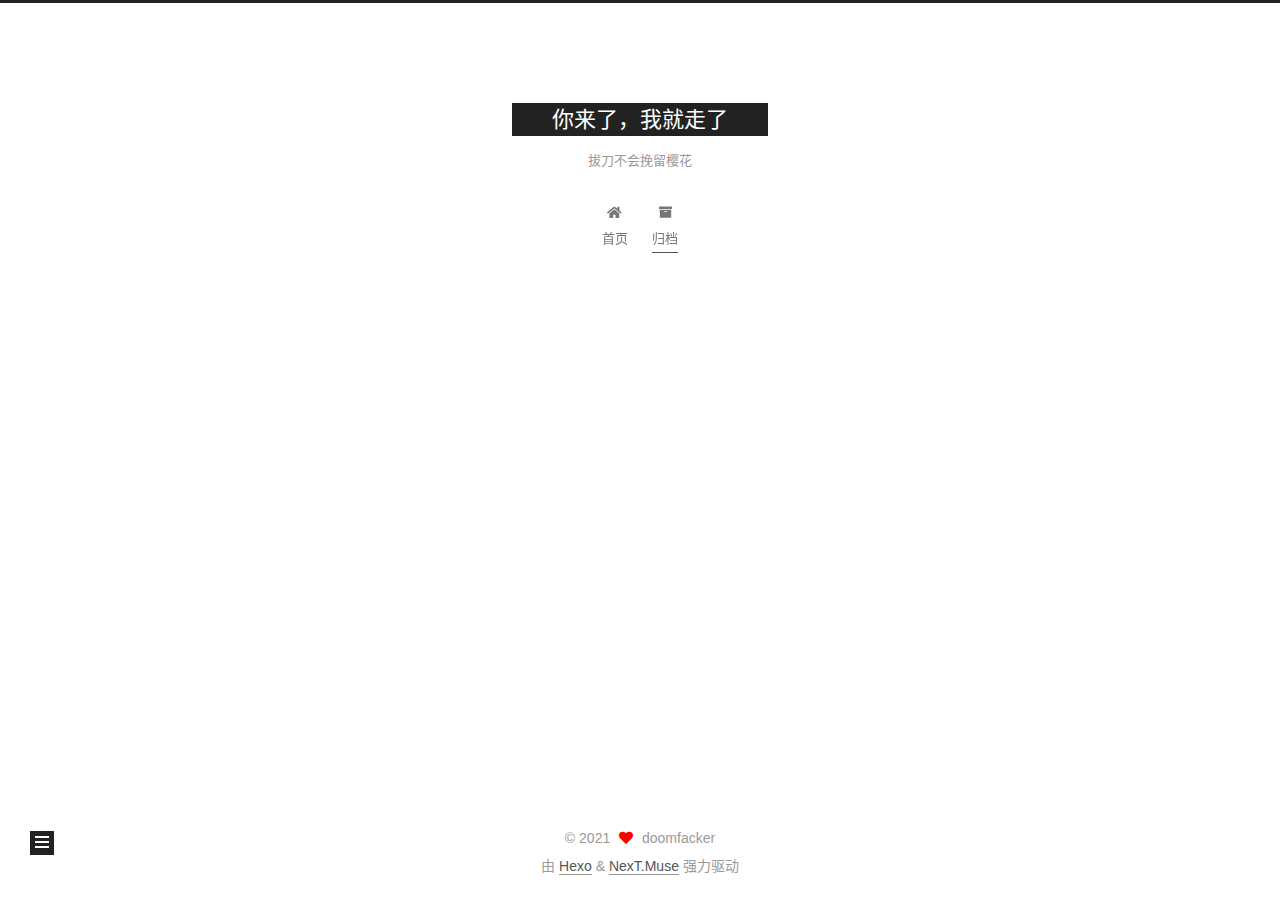
<file: archives/index.html>
<!DOCTYPE html>
<html lang="zh-CN">
<head>
  <meta charset="UTF-8">
<meta name="viewport" content="width=device-width, initial-scale=1, maximum-scale=2">
<meta name="theme-color" content="#222">
<meta name="generator" content="Hexo 5.3.0">
  <link rel="apple-touch-icon" sizes="180x180" href="/images/apple-touch-icon-next.png">
  <link rel="icon" type="image/png" sizes="32x32" href="/images/favicon-32x32-next.png">
  <link rel="icon" type="image/png" sizes="16x16" href="/images/favicon-16x16-next.png">
  <link rel="mask-icon" href="/images/logo.svg" color="#222">

<link rel="stylesheet" href="/css/main.css">


<link rel="stylesheet" href="/lib/font-awesome/css/all.min.css">

<script id="hexo-configurations">
    var NexT = window.NexT || {};
    var CONFIG = {"hostname":"example.com","root":"/","scheme":"Muse","version":"7.8.0","exturl":false,"sidebar":{"position":"left","display":"post","padding":18,"offset":12,"onmobile":false},"copycode":{"enable":false,"show_result":false,"style":null},"back2top":{"enable":true,"sidebar":false,"scrollpercent":false},"bookmark":{"enable":false,"color":"#222","save":"auto"},"fancybox":false,"mediumzoom":false,"lazyload":false,"pangu":false,"comments":{"style":"tabs","active":null,"storage":true,"lazyload":false,"nav":null},"algolia":{"hits":{"per_page":10},"labels":{"input_placeholder":"Search for Posts","hits_empty":"We didn't find any results for the search: ${query}","hits_stats":"${hits} results found in ${time} ms"}},"localsearch":{"enable":false,"trigger":"auto","top_n_per_article":1,"unescape":false,"preload":false},"motion":{"enable":true,"async":false,"transition":{"post_block":"fadeIn","post_header":"slideDownIn","post_body":"slideDownIn","coll_header":"slideLeftIn","sidebar":"slideUpIn"}}};
  </script>

  <meta name="description" content="你来了，我就走了">
<meta property="og:type" content="website">
<meta property="og:title" content="你来了，我就走了">
<meta property="og:url" content="http://example.com/archives/index.html">
<meta property="og:site_name" content="你来了，我就走了">
<meta property="og:description" content="你来了，我就走了">
<meta property="og:locale" content="zh_CN">
<meta property="article:author" content="doomfacker">
<meta name="twitter:card" content="summary">

<link rel="canonical" href="http://example.com/archives/">


<script id="page-configurations">
  // https://hexo.io/docs/variables.html
  CONFIG.page = {
    sidebar: "",
    isHome : false,
    isPost : false,
    lang   : 'zh-CN'
  };
</script>

  <title>归档 | 你来了，我就走了</title>
  






  <noscript>
  <style>
  .use-motion .brand,
  .use-motion .menu-item,
  .sidebar-inner,
  .use-motion .post-block,
  .use-motion .pagination,
  .use-motion .comments,
  .use-motion .post-header,
  .use-motion .post-body,
  .use-motion .collection-header { opacity: initial; }

  .use-motion .site-title,
  .use-motion .site-subtitle {
    opacity: initial;
    top: initial;
  }

  .use-motion .logo-line-before i { left: initial; }
  .use-motion .logo-line-after i { right: initial; }
  </style>
</noscript>

</head>

<body itemscope itemtype="http://schema.org/WebPage">
  <div class="container use-motion">
    <div class="headband"></div>

    <header class="header" itemscope itemtype="http://schema.org/WPHeader">
      <div class="header-inner"><div class="site-brand-container">
  <div class="site-nav-toggle">
    <div class="toggle" aria-label="切换导航栏">
      <span class="toggle-line toggle-line-first"></span>
      <span class="toggle-line toggle-line-middle"></span>
      <span class="toggle-line toggle-line-last"></span>
    </div>
  </div>

  <div class="site-meta">

    <a href="/" class="brand" rel="start">
      <span class="logo-line-before"><i></i></span>
      <h1 class="site-title">你来了，我就走了</h1>
      <span class="logo-line-after"><i></i></span>
    </a>
      <p class="site-subtitle" itemprop="description">拔刀不会挽留樱花</p>
  </div>

  <div class="site-nav-right">
    <div class="toggle popup-trigger">
    </div>
  </div>
</div>




<nav class="site-nav">
  <ul id="menu" class="main-menu menu">
        <li class="menu-item menu-item-home">

    <a href="/" rel="section"><i class="fa fa-home fa-fw"></i>首页</a>

  </li>
        <li class="menu-item menu-item-archives">

    <a href="/archives/" rel="section"><i class="fa fa-archive fa-fw"></i>归档</a>

  </li>
  </ul>
</nav>




</div>
    </header>

    
  <div class="back-to-top">
    <i class="fa fa-arrow-up"></i>
    <span>0%</span>
  </div>


    <main class="main">
      <div class="main-inner">
        <div class="content-wrap">
          

          <div class="content archive">
            

  
  
  
  <div class="post-block">
    <div class="posts-collapse">
      <div class="collection-title">
        <span class="collection-header">嗯..! 目前共计 2 篇日志。 继续努力。</span>
      </div>

      
    <div class="collection-year">
      <span class="collection-header">2021</span>
    </div>

  <article itemscope itemtype="http://schema.org/Article">
    <header class="post-header">

      <div class="post-meta">
        <time itemprop="dateCreated"
              datetime="2021-01-11T14:35:48+08:00"
              content="2021-01-11">
          01-11
        </time>
      </div>

      <div class="post-title">
          <a class="post-title-link" href="/2021/01/11/%E7%AC%AC%E4%B8%80%E7%AF%87%E6%B5%8B%E8%AF%95%E6%96%87%E7%AB%A0/" itemprop="url">
            <span itemprop="name">第一篇测试文章</span>
          </a>
      </div>

    </header>
  </article>

  <article itemscope itemtype="http://schema.org/Article">
    <header class="post-header">

      <div class="post-meta">
        <time itemprop="dateCreated"
              datetime="2021-01-11T13:15:59+08:00"
              content="2021-01-11">
          01-11
        </time>
      </div>

      <div class="post-title">
          <a class="post-title-link" href="/2021/01/11/hello-world/" itemprop="url">
            <span itemprop="name">Hello World</span>
          </a>
      </div>

    </header>
  </article>


    </div>
  </div>
  
  
  

  



          </div>
          

<script>
  window.addEventListener('tabs:register', () => {
    let { activeClass } = CONFIG.comments;
    if (CONFIG.comments.storage) {
      activeClass = localStorage.getItem('comments_active') || activeClass;
    }
    if (activeClass) {
      let activeTab = document.querySelector(`a[href="#comment-${activeClass}"]`);
      if (activeTab) {
        activeTab.click();
      }
    }
  });
  if (CONFIG.comments.storage) {
    window.addEventListener('tabs:click', event => {
      if (!event.target.matches('.tabs-comment .tab-content .tab-pane')) return;
      let commentClass = event.target.classList[1];
      localStorage.setItem('comments_active', commentClass);
    });
  }
</script>

        </div>
          
  
  <div class="toggle sidebar-toggle">
    <span class="toggle-line toggle-line-first"></span>
    <span class="toggle-line toggle-line-middle"></span>
    <span class="toggle-line toggle-line-last"></span>
  </div>

  <aside class="sidebar">
    <div class="sidebar-inner">

      <ul class="sidebar-nav motion-element">
        <li class="sidebar-nav-toc">
          文章目录
        </li>
        <li class="sidebar-nav-overview">
          站点概览
        </li>
      </ul>

      <!--noindex-->
      <div class="post-toc-wrap sidebar-panel">
      </div>
      <!--/noindex-->

      <div class="site-overview-wrap sidebar-panel">
        <div class="site-author motion-element" itemprop="author" itemscope itemtype="http://schema.org/Person">
  <p class="site-author-name" itemprop="name">doomfacker</p>
  <div class="site-description" itemprop="description">你来了，我就走了</div>
</div>
<div class="site-state-wrap motion-element">
  <nav class="site-state">
      <div class="site-state-item site-state-posts">
          <a href="/archives/">
        
          <span class="site-state-item-count">2</span>
          <span class="site-state-item-name">日志</span>
        </a>
      </div>
  </nav>
</div>



      </div>

    </div>
  </aside>
  <div id="sidebar-dimmer"></div>


      </div>
    </main>

    <footer class="footer">
      <div class="footer-inner">
        

        

<div class="copyright">
  
  &copy; 
  <span itemprop="copyrightYear">2021</span>
  <span class="with-love">
    <i class="fa fa-heart"></i>
  </span>
  <span class="author" itemprop="copyrightHolder">doomfacker</span>
</div>
  <div class="powered-by">由 <a href="https://hexo.io/" class="theme-link" rel="noopener" target="_blank">Hexo</a> & <a href="https://muse.theme-next.org/" class="theme-link" rel="noopener" target="_blank">NexT.Muse</a> 强力驱动
  </div>

        








      </div>
    </footer>
  </div>

  
  <script src="/lib/anime.min.js"></script>
  <script src="/lib/velocity/velocity.min.js"></script>
  <script src="/lib/velocity/velocity.ui.min.js"></script>

<script src="/js/utils.js"></script>

<script src="/js/motion.js"></script>


<script src="/js/schemes/muse.js"></script>


<script src="/js/next-boot.js"></script>




  















  

  

</body>
</html>
</file>
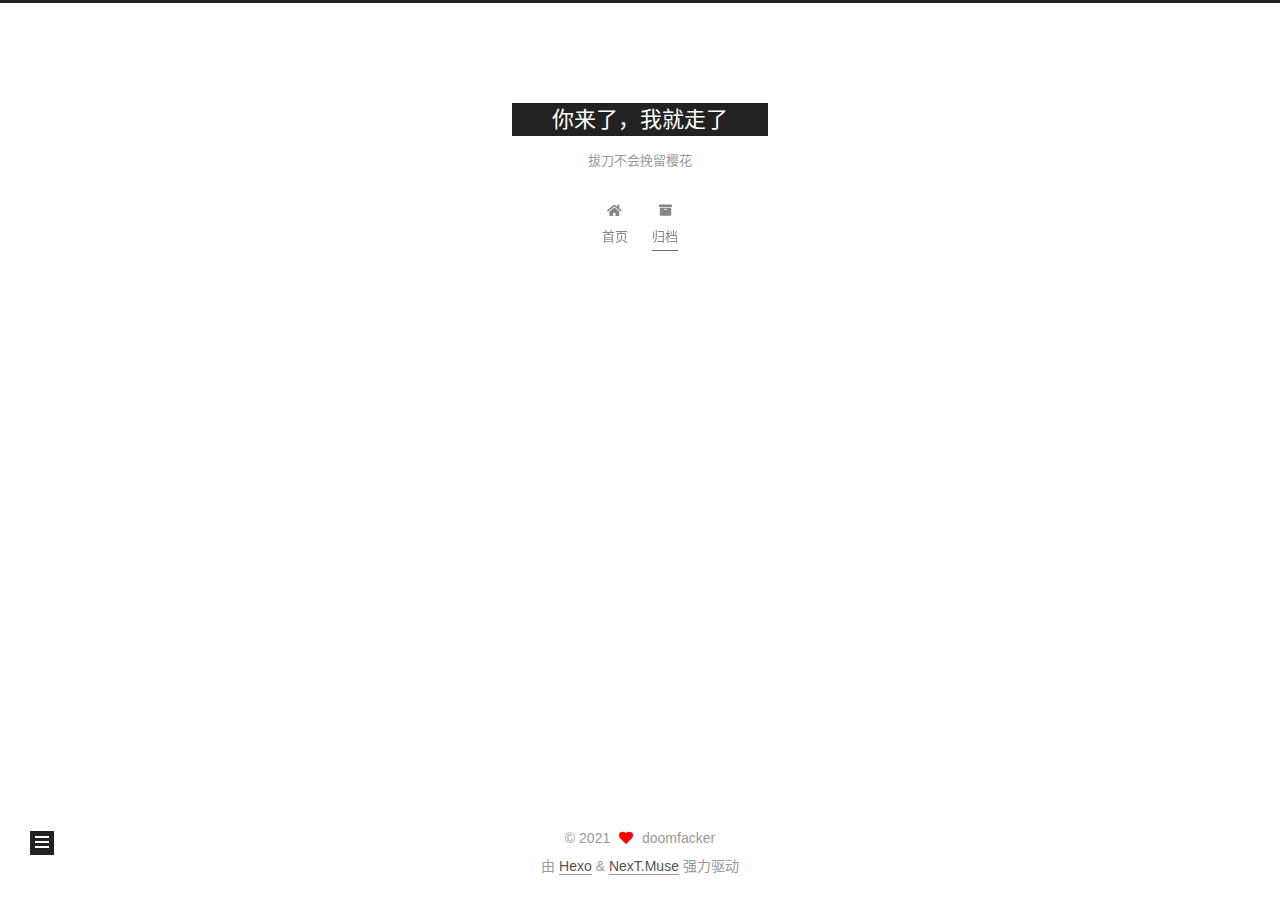
<file: archives/2021/index.html>
<!DOCTYPE html>
<html lang="zh-CN">
<head>
  <meta charset="UTF-8">
<meta name="viewport" content="width=device-width, initial-scale=1, maximum-scale=2">
<meta name="theme-color" content="#222">
<meta name="generator" content="Hexo 5.3.0">
  <link rel="apple-touch-icon" sizes="180x180" href="/images/apple-touch-icon-next.png">
  <link rel="icon" type="image/png" sizes="32x32" href="/images/favicon-32x32-next.png">
  <link rel="icon" type="image/png" sizes="16x16" href="/images/favicon-16x16-next.png">
  <link rel="mask-icon" href="/images/logo.svg" color="#222">

<link rel="stylesheet" href="/css/main.css">


<link rel="stylesheet" href="/lib/font-awesome/css/all.min.css">

<script id="hexo-configurations">
    var NexT = window.NexT || {};
    var CONFIG = {"hostname":"example.com","root":"/","scheme":"Muse","version":"7.8.0","exturl":false,"sidebar":{"position":"left","display":"post","padding":18,"offset":12,"onmobile":false},"copycode":{"enable":false,"show_result":false,"style":null},"back2top":{"enable":true,"sidebar":false,"scrollpercent":false},"bookmark":{"enable":false,"color":"#222","save":"auto"},"fancybox":false,"mediumzoom":false,"lazyload":false,"pangu":false,"comments":{"style":"tabs","active":null,"storage":true,"lazyload":false,"nav":null},"algolia":{"hits":{"per_page":10},"labels":{"input_placeholder":"Search for Posts","hits_empty":"We didn't find any results for the search: ${query}","hits_stats":"${hits} results found in ${time} ms"}},"localsearch":{"enable":false,"trigger":"auto","top_n_per_article":1,"unescape":false,"preload":false},"motion":{"enable":true,"async":false,"transition":{"post_block":"fadeIn","post_header":"slideDownIn","post_body":"slideDownIn","coll_header":"slideLeftIn","sidebar":"slideUpIn"}}};
  </script>

  <meta name="description" content="你来了，我就走了">
<meta property="og:type" content="website">
<meta property="og:title" content="你来了，我就走了">
<meta property="og:url" content="http://example.com/archives/2021/index.html">
<meta property="og:site_name" content="你来了，我就走了">
<meta property="og:description" content="你来了，我就走了">
<meta property="og:locale" content="zh_CN">
<meta property="article:author" content="doomfacker">
<meta name="twitter:card" content="summary">

<link rel="canonical" href="http://example.com/archives/2021/">


<script id="page-configurations">
  // https://hexo.io/docs/variables.html
  CONFIG.page = {
    sidebar: "",
    isHome : false,
    isPost : false,
    lang   : 'zh-CN'
  };
</script>

  <title>归档 | 你来了，我就走了</title>
  






  <noscript>
  <style>
  .use-motion .brand,
  .use-motion .menu-item,
  .sidebar-inner,
  .use-motion .post-block,
  .use-motion .pagination,
  .use-motion .comments,
  .use-motion .post-header,
  .use-motion .post-body,
  .use-motion .collection-header { opacity: initial; }

  .use-motion .site-title,
  .use-motion .site-subtitle {
    opacity: initial;
    top: initial;
  }

  .use-motion .logo-line-before i { left: initial; }
  .use-motion .logo-line-after i { right: initial; }
  </style>
</noscript>

</head>

<body itemscope itemtype="http://schema.org/WebPage">
  <div class="container use-motion">
    <div class="headband"></div>

    <header class="header" itemscope itemtype="http://schema.org/WPHeader">
      <div class="header-inner"><div class="site-brand-container">
  <div class="site-nav-toggle">
    <div class="toggle" aria-label="切换导航栏">
      <span class="toggle-line toggle-line-first"></span>
      <span class="toggle-line toggle-line-middle"></span>
      <span class="toggle-line toggle-line-last"></span>
    </div>
  </div>

  <div class="site-meta">

    <a href="/" class="brand" rel="start">
      <span class="logo-line-before"><i></i></span>
      <h1 class="site-title">你来了，我就走了</h1>
      <span class="logo-line-after"><i></i></span>
    </a>
      <p class="site-subtitle" itemprop="description">拔刀不会挽留樱花</p>
  </div>

  <div class="site-nav-right">
    <div class="toggle popup-trigger">
    </div>
  </div>
</div>




<nav class="site-nav">
  <ul id="menu" class="main-menu menu">
        <li class="menu-item menu-item-home">

    <a href="/" rel="section"><i class="fa fa-home fa-fw"></i>首页</a>

  </li>
        <li class="menu-item menu-item-archives">

    <a href="/archives/" rel="section"><i class="fa fa-archive fa-fw"></i>归档</a>

  </li>
  </ul>
</nav>




</div>
    </header>

    
  <div class="back-to-top">
    <i class="fa fa-arrow-up"></i>
    <span>0%</span>
  </div>


    <main class="main">
      <div class="main-inner">
        <div class="content-wrap">
          

          <div class="content archive">
            

  
  
  
  <div class="post-block">
    <div class="posts-collapse">
      <div class="collection-title">
        <span class="collection-header">嗯..! 目前共计 2 篇日志。 继续努力。</span>
      </div>

      
    <div class="collection-year">
      <span class="collection-header">2021</span>
    </div>

  <article itemscope itemtype="http://schema.org/Article">
    <header class="post-header">

      <div class="post-meta">
        <time itemprop="dateCreated"
              datetime="2021-01-11T14:35:48+08:00"
              content="2021-01-11">
          01-11
        </time>
      </div>

      <div class="post-title">
          <a class="post-title-link" href="/2021/01/11/%E7%AC%AC%E4%B8%80%E7%AF%87%E6%B5%8B%E8%AF%95%E6%96%87%E7%AB%A0/" itemprop="url">
            <span itemprop="name">第一篇测试文章</span>
          </a>
      </div>

    </header>
  </article>

  <article itemscope itemtype="http://schema.org/Article">
    <header class="post-header">

      <div class="post-meta">
        <time itemprop="dateCreated"
              datetime="2021-01-11T13:15:59+08:00"
              content="2021-01-11">
          01-11
        </time>
      </div>

      <div class="post-title">
          <a class="post-title-link" href="/2021/01/11/hello-world/" itemprop="url">
            <span itemprop="name">Hello World</span>
          </a>
      </div>

    </header>
  </article>


    </div>
  </div>
  
  
  

  



          </div>
          

<script>
  window.addEventListener('tabs:register', () => {
    let { activeClass } = CONFIG.comments;
    if (CONFIG.comments.storage) {
      activeClass = localStorage.getItem('comments_active') || activeClass;
    }
    if (activeClass) {
      let activeTab = document.querySelector(`a[href="#comment-${activeClass}"]`);
      if (activeTab) {
        activeTab.click();
      }
    }
  });
  if (CONFIG.comments.storage) {
    window.addEventListener('tabs:click', event => {
      if (!event.target.matches('.tabs-comment .tab-content .tab-pane')) return;
      let commentClass = event.target.classList[1];
      localStorage.setItem('comments_active', commentClass);
    });
  }
</script>

        </div>
          
  
  <div class="toggle sidebar-toggle">
    <span class="toggle-line toggle-line-first"></span>
    <span class="toggle-line toggle-line-middle"></span>
    <span class="toggle-line toggle-line-last"></span>
  </div>

  <aside class="sidebar">
    <div class="sidebar-inner">

      <ul class="sidebar-nav motion-element">
        <li class="sidebar-nav-toc">
          文章目录
        </li>
        <li class="sidebar-nav-overview">
          站点概览
        </li>
      </ul>

      <!--noindex-->
      <div class="post-toc-wrap sidebar-panel">
      </div>
      <!--/noindex-->

      <div class="site-overview-wrap sidebar-panel">
        <div class="site-author motion-element" itemprop="author" itemscope itemtype="http://schema.org/Person">
  <p class="site-author-name" itemprop="name">doomfacker</p>
  <div class="site-description" itemprop="description">你来了，我就走了</div>
</div>
<div class="site-state-wrap motion-element">
  <nav class="site-state">
      <div class="site-state-item site-state-posts">
          <a href="/archives/">
        
          <span class="site-state-item-count">2</span>
          <span class="site-state-item-name">日志</span>
        </a>
      </div>
  </nav>
</div>



      </div>

    </div>
  </aside>
  <div id="sidebar-dimmer"></div>


      </div>
    </main>

    <footer class="footer">
      <div class="footer-inner">
        

        

<div class="copyright">
  
  &copy; 
  <span itemprop="copyrightYear">2021</span>
  <span class="with-love">
    <i class="fa fa-heart"></i>
  </span>
  <span class="author" itemprop="copyrightHolder">doomfacker</span>
</div>
  <div class="powered-by">由 <a href="https://hexo.io/" class="theme-link" rel="noopener" target="_blank">Hexo</a> & <a href="https://muse.theme-next.org/" class="theme-link" rel="noopener" target="_blank">NexT.Muse</a> 强力驱动
  </div>

        








      </div>
    </footer>
  </div>

  
  <script src="/lib/anime.min.js"></script>
  <script src="/lib/velocity/velocity.min.js"></script>
  <script src="/lib/velocity/velocity.ui.min.js"></script>

<script src="/js/utils.js"></script>

<script src="/js/motion.js"></script>


<script src="/js/schemes/muse.js"></script>


<script src="/js/next-boot.js"></script>




  















  

  

</body>
</html>
</file>
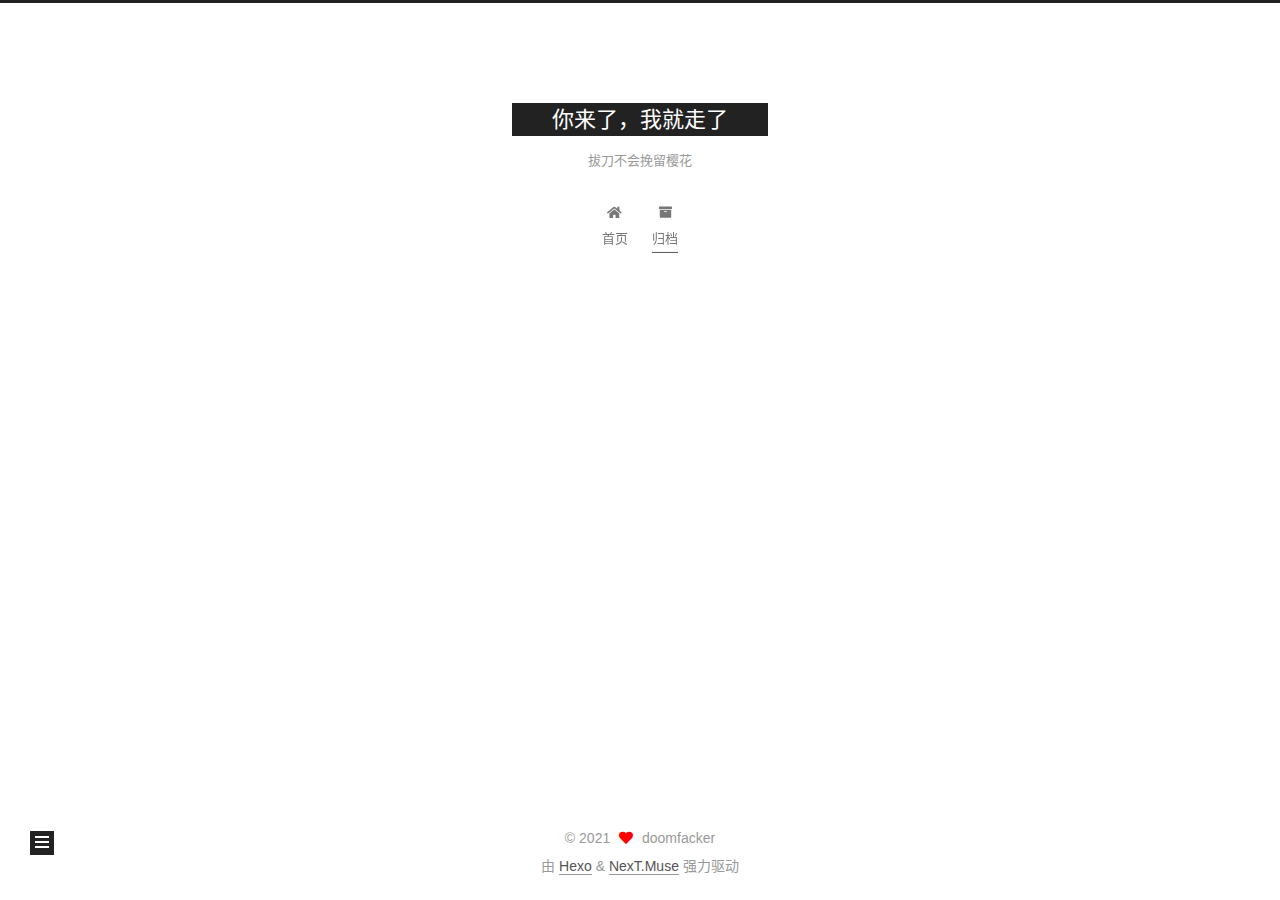
<file: archives/2021/01/index.html>
<!DOCTYPE html>
<html lang="zh-CN">
<head>
  <meta charset="UTF-8">
<meta name="viewport" content="width=device-width, initial-scale=1, maximum-scale=2">
<meta name="theme-color" content="#222">
<meta name="generator" content="Hexo 5.3.0">
  <link rel="apple-touch-icon" sizes="180x180" href="/images/apple-touch-icon-next.png">
  <link rel="icon" type="image/png" sizes="32x32" href="/images/favicon-32x32-next.png">
  <link rel="icon" type="image/png" sizes="16x16" href="/images/favicon-16x16-next.png">
  <link rel="mask-icon" href="/images/logo.svg" color="#222">

<link rel="stylesheet" href="/css/main.css">


<link rel="stylesheet" href="/lib/font-awesome/css/all.min.css">

<script id="hexo-configurations">
    var NexT = window.NexT || {};
    var CONFIG = {"hostname":"example.com","root":"/","scheme":"Muse","version":"7.8.0","exturl":false,"sidebar":{"position":"left","display":"post","padding":18,"offset":12,"onmobile":false},"copycode":{"enable":false,"show_result":false,"style":null},"back2top":{"enable":true,"sidebar":false,"scrollpercent":false},"bookmark":{"enable":false,"color":"#222","save":"auto"},"fancybox":false,"mediumzoom":false,"lazyload":false,"pangu":false,"comments":{"style":"tabs","active":null,"storage":true,"lazyload":false,"nav":null},"algolia":{"hits":{"per_page":10},"labels":{"input_placeholder":"Search for Posts","hits_empty":"We didn't find any results for the search: ${query}","hits_stats":"${hits} results found in ${time} ms"}},"localsearch":{"enable":false,"trigger":"auto","top_n_per_article":1,"unescape":false,"preload":false},"motion":{"enable":true,"async":false,"transition":{"post_block":"fadeIn","post_header":"slideDownIn","post_body":"slideDownIn","coll_header":"slideLeftIn","sidebar":"slideUpIn"}}};
  </script>

  <meta name="description" content="你来了，我就走了">
<meta property="og:type" content="website">
<meta property="og:title" content="你来了，我就走了">
<meta property="og:url" content="http://example.com/archives/2021/01/index.html">
<meta property="og:site_name" content="你来了，我就走了">
<meta property="og:description" content="你来了，我就走了">
<meta property="og:locale" content="zh_CN">
<meta property="article:author" content="doomfacker">
<meta name="twitter:card" content="summary">

<link rel="canonical" href="http://example.com/archives/2021/01/">


<script id="page-configurations">
  // https://hexo.io/docs/variables.html
  CONFIG.page = {
    sidebar: "",
    isHome : false,
    isPost : false,
    lang   : 'zh-CN'
  };
</script>

  <title>归档 | 你来了，我就走了</title>
  






  <noscript>
  <style>
  .use-motion .brand,
  .use-motion .menu-item,
  .sidebar-inner,
  .use-motion .post-block,
  .use-motion .pagination,
  .use-motion .comments,
  .use-motion .post-header,
  .use-motion .post-body,
  .use-motion .collection-header { opacity: initial; }

  .use-motion .site-title,
  .use-motion .site-subtitle {
    opacity: initial;
    top: initial;
  }

  .use-motion .logo-line-before i { left: initial; }
  .use-motion .logo-line-after i { right: initial; }
  </style>
</noscript>

</head>

<body itemscope itemtype="http://schema.org/WebPage">
  <div class="container use-motion">
    <div class="headband"></div>

    <header class="header" itemscope itemtype="http://schema.org/WPHeader">
      <div class="header-inner"><div class="site-brand-container">
  <div class="site-nav-toggle">
    <div class="toggle" aria-label="切换导航栏">
      <span class="toggle-line toggle-line-first"></span>
      <span class="toggle-line toggle-line-middle"></span>
      <span class="toggle-line toggle-line-last"></span>
    </div>
  </div>

  <div class="site-meta">

    <a href="/" class="brand" rel="start">
      <span class="logo-line-before"><i></i></span>
      <h1 class="site-title">你来了，我就走了</h1>
      <span class="logo-line-after"><i></i></span>
    </a>
      <p class="site-subtitle" itemprop="description">拔刀不会挽留樱花</p>
  </div>

  <div class="site-nav-right">
    <div class="toggle popup-trigger">
    </div>
  </div>
</div>




<nav class="site-nav">
  <ul id="menu" class="main-menu menu">
        <li class="menu-item menu-item-home">

    <a href="/" rel="section"><i class="fa fa-home fa-fw"></i>首页</a>

  </li>
        <li class="menu-item menu-item-archives">

    <a href="/archives/" rel="section"><i class="fa fa-archive fa-fw"></i>归档</a>

  </li>
  </ul>
</nav>




</div>
    </header>

    
  <div class="back-to-top">
    <i class="fa fa-arrow-up"></i>
    <span>0%</span>
  </div>


    <main class="main">
      <div class="main-inner">
        <div class="content-wrap">
          

          <div class="content archive">
            

  
  
  
  <div class="post-block">
    <div class="posts-collapse">
      <div class="collection-title">
        <span class="collection-header">嗯..! 目前共计 2 篇日志。 继续努力。</span>
      </div>

      
    <div class="collection-year">
      <span class="collection-header">2021</span>
    </div>

  <article itemscope itemtype="http://schema.org/Article">
    <header class="post-header">

      <div class="post-meta">
        <time itemprop="dateCreated"
              datetime="2021-01-11T14:35:48+08:00"
              content="2021-01-11">
          01-11
        </time>
      </div>

      <div class="post-title">
          <a class="post-title-link" href="/2021/01/11/%E7%AC%AC%E4%B8%80%E7%AF%87%E6%B5%8B%E8%AF%95%E6%96%87%E7%AB%A0/" itemprop="url">
            <span itemprop="name">第一篇测试文章</span>
          </a>
      </div>

    </header>
  </article>

  <article itemscope itemtype="http://schema.org/Article">
    <header class="post-header">

      <div class="post-meta">
        <time itemprop="dateCreated"
              datetime="2021-01-11T13:15:59+08:00"
              content="2021-01-11">
          01-11
        </time>
      </div>

      <div class="post-title">
          <a class="post-title-link" href="/2021/01/11/hello-world/" itemprop="url">
            <span itemprop="name">Hello World</span>
          </a>
      </div>

    </header>
  </article>


    </div>
  </div>
  
  
  

  



          </div>
          

<script>
  window.addEventListener('tabs:register', () => {
    let { activeClass } = CONFIG.comments;
    if (CONFIG.comments.storage) {
      activeClass = localStorage.getItem('comments_active') || activeClass;
    }
    if (activeClass) {
      let activeTab = document.querySelector(`a[href="#comment-${activeClass}"]`);
      if (activeTab) {
        activeTab.click();
      }
    }
  });
  if (CONFIG.comments.storage) {
    window.addEventListener('tabs:click', event => {
      if (!event.target.matches('.tabs-comment .tab-content .tab-pane')) return;
      let commentClass = event.target.classList[1];
      localStorage.setItem('comments_active', commentClass);
    });
  }
</script>

        </div>
          
  
  <div class="toggle sidebar-toggle">
    <span class="toggle-line toggle-line-first"></span>
    <span class="toggle-line toggle-line-middle"></span>
    <span class="toggle-line toggle-line-last"></span>
  </div>

  <aside class="sidebar">
    <div class="sidebar-inner">

      <ul class="sidebar-nav motion-element">
        <li class="sidebar-nav-toc">
          文章目录
        </li>
        <li class="sidebar-nav-overview">
          站点概览
        </li>
      </ul>

      <!--noindex-->
      <div class="post-toc-wrap sidebar-panel">
      </div>
      <!--/noindex-->

      <div class="site-overview-wrap sidebar-panel">
        <div class="site-author motion-element" itemprop="author" itemscope itemtype="http://schema.org/Person">
  <p class="site-author-name" itemprop="name">doomfacker</p>
  <div class="site-description" itemprop="description">你来了，我就走了</div>
</div>
<div class="site-state-wrap motion-element">
  <nav class="site-state">
      <div class="site-state-item site-state-posts">
          <a href="/archives/">
        
          <span class="site-state-item-count">2</span>
          <span class="site-state-item-name">日志</span>
        </a>
      </div>
  </nav>
</div>



      </div>

    </div>
  </aside>
  <div id="sidebar-dimmer"></div>


      </div>
    </main>

    <footer class="footer">
      <div class="footer-inner">
        

        

<div class="copyright">
  
  &copy; 
  <span itemprop="copyrightYear">2021</span>
  <span class="with-love">
    <i class="fa fa-heart"></i>
  </span>
  <span class="author" itemprop="copyrightHolder">doomfacker</span>
</div>
  <div class="powered-by">由 <a href="https://hexo.io/" class="theme-link" rel="noopener" target="_blank">Hexo</a> & <a href="https://muse.theme-next.org/" class="theme-link" rel="noopener" target="_blank">NexT.Muse</a> 强力驱动
  </div>

        








      </div>
    </footer>
  </div>

  
  <script src="/lib/anime.min.js"></script>
  <script src="/lib/velocity/velocity.min.js"></script>
  <script src="/lib/velocity/velocity.ui.min.js"></script>

<script src="/js/utils.js"></script>

<script src="/js/motion.js"></script>


<script src="/js/schemes/muse.js"></script>


<script src="/js/next-boot.js"></script>




  















  

  

</body>
</html>
</file>
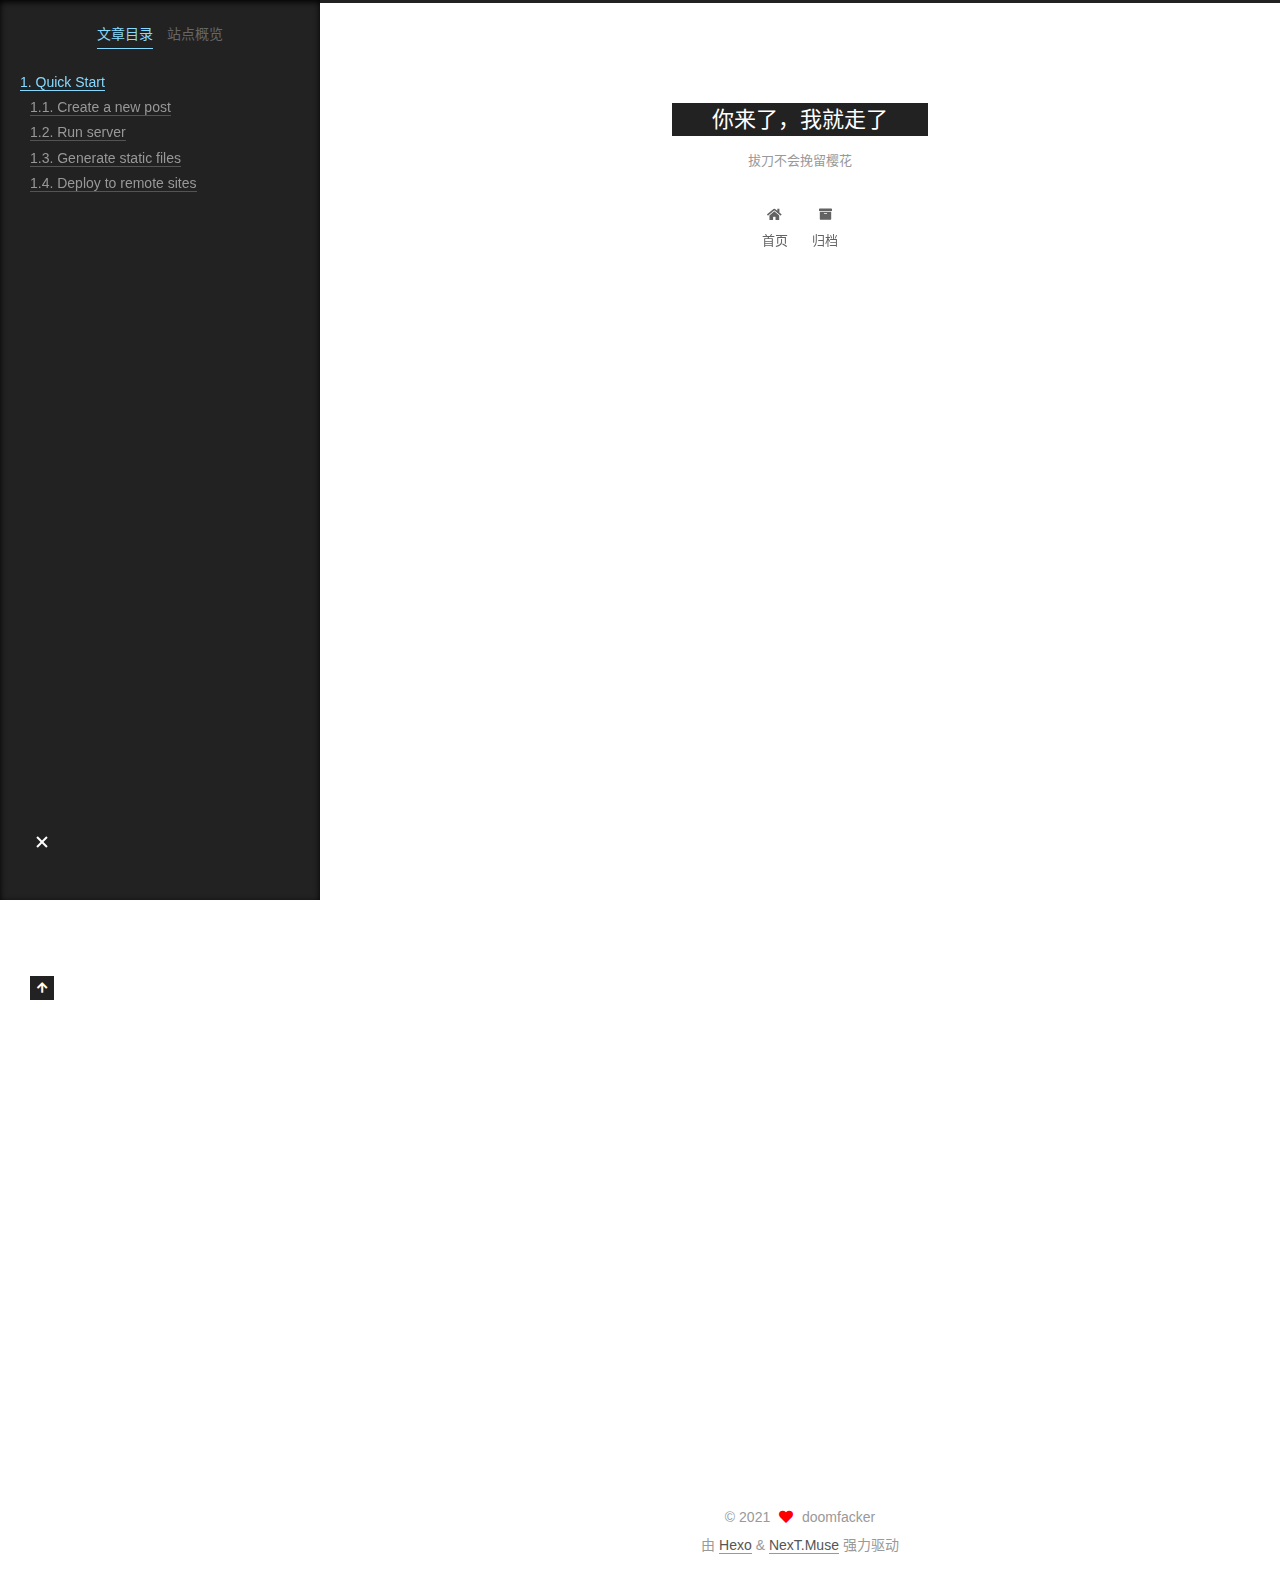
<file: 2021/01/11/hello-world/index.html>
<!DOCTYPE html>
<html lang="zh-CN">
<head>
  <meta charset="UTF-8">
<meta name="viewport" content="width=device-width, initial-scale=1, maximum-scale=2">
<meta name="theme-color" content="#222">
<meta name="generator" content="Hexo 5.3.0">
  <link rel="apple-touch-icon" sizes="180x180" href="/images/apple-touch-icon-next.png">
  <link rel="icon" type="image/png" sizes="32x32" href="/images/favicon-32x32-next.png">
  <link rel="icon" type="image/png" sizes="16x16" href="/images/favicon-16x16-next.png">
  <link rel="mask-icon" href="/images/logo.svg" color="#222">

<link rel="stylesheet" href="/css/main.css">


<link rel="stylesheet" href="/lib/font-awesome/css/all.min.css">

<script id="hexo-configurations">
    var NexT = window.NexT || {};
    var CONFIG = {"hostname":"example.com","root":"/","scheme":"Muse","version":"7.8.0","exturl":false,"sidebar":{"position":"left","display":"post","padding":18,"offset":12,"onmobile":false},"copycode":{"enable":false,"show_result":false,"style":null},"back2top":{"enable":true,"sidebar":false,"scrollpercent":false},"bookmark":{"enable":false,"color":"#222","save":"auto"},"fancybox":false,"mediumzoom":false,"lazyload":false,"pangu":false,"comments":{"style":"tabs","active":null,"storage":true,"lazyload":false,"nav":null},"algolia":{"hits":{"per_page":10},"labels":{"input_placeholder":"Search for Posts","hits_empty":"We didn't find any results for the search: ${query}","hits_stats":"${hits} results found in ${time} ms"}},"localsearch":{"enable":false,"trigger":"auto","top_n_per_article":1,"unescape":false,"preload":false},"motion":{"enable":true,"async":false,"transition":{"post_block":"fadeIn","post_header":"slideDownIn","post_body":"slideDownIn","coll_header":"slideLeftIn","sidebar":"slideUpIn"}}};
  </script>

  <meta name="description" content="Welcome to Hexo! This is your very first post. Check documentation for more info. If you get any problems when using Hexo, you can find the answer in troubleshooting or you can ask me on GitHub. Quick">
<meta property="og:type" content="article">
<meta property="og:title" content="Hello World">
<meta property="og:url" content="http://example.com/2021/01/11/hello-world/index.html">
<meta property="og:site_name" content="你来了，我就走了">
<meta property="og:description" content="Welcome to Hexo! This is your very first post. Check documentation for more info. If you get any problems when using Hexo, you can find the answer in troubleshooting or you can ask me on GitHub. Quick">
<meta property="og:locale" content="zh_CN">
<meta property="article:published_time" content="2021-01-11T05:15:59.567Z">
<meta property="article:modified_time" content="2021-01-11T05:15:59.568Z">
<meta property="article:author" content="doomfacker">
<meta name="twitter:card" content="summary">

<link rel="canonical" href="http://example.com/2021/01/11/hello-world/">


<script id="page-configurations">
  // https://hexo.io/docs/variables.html
  CONFIG.page = {
    sidebar: "",
    isHome : false,
    isPost : true,
    lang   : 'zh-CN'
  };
</script>

  <title>Hello World | 你来了，我就走了</title>
  






  <noscript>
  <style>
  .use-motion .brand,
  .use-motion .menu-item,
  .sidebar-inner,
  .use-motion .post-block,
  .use-motion .pagination,
  .use-motion .comments,
  .use-motion .post-header,
  .use-motion .post-body,
  .use-motion .collection-header { opacity: initial; }

  .use-motion .site-title,
  .use-motion .site-subtitle {
    opacity: initial;
    top: initial;
  }

  .use-motion .logo-line-before i { left: initial; }
  .use-motion .logo-line-after i { right: initial; }
  </style>
</noscript>

</head>

<body itemscope itemtype="http://schema.org/WebPage">
  <div class="container use-motion">
    <div class="headband"></div>

    <header class="header" itemscope itemtype="http://schema.org/WPHeader">
      <div class="header-inner"><div class="site-brand-container">
  <div class="site-nav-toggle">
    <div class="toggle" aria-label="切换导航栏">
      <span class="toggle-line toggle-line-first"></span>
      <span class="toggle-line toggle-line-middle"></span>
      <span class="toggle-line toggle-line-last"></span>
    </div>
  </div>

  <div class="site-meta">

    <a href="/" class="brand" rel="start">
      <span class="logo-line-before"><i></i></span>
      <h1 class="site-title">你来了，我就走了</h1>
      <span class="logo-line-after"><i></i></span>
    </a>
      <p class="site-subtitle" itemprop="description">拔刀不会挽留樱花</p>
  </div>

  <div class="site-nav-right">
    <div class="toggle popup-trigger">
    </div>
  </div>
</div>




<nav class="site-nav">
  <ul id="menu" class="main-menu menu">
        <li class="menu-item menu-item-home">

    <a href="/" rel="section"><i class="fa fa-home fa-fw"></i>首页</a>

  </li>
        <li class="menu-item menu-item-archives">

    <a href="/archives/" rel="section"><i class="fa fa-archive fa-fw"></i>归档</a>

  </li>
  </ul>
</nav>




</div>
    </header>

    
  <div class="back-to-top">
    <i class="fa fa-arrow-up"></i>
    <span>0%</span>
  </div>


    <main class="main">
      <div class="main-inner">
        <div class="content-wrap">
          

          <div class="content post posts-expand">
            

    
  
  
  <article itemscope itemtype="http://schema.org/Article" class="post-block" lang="zh-CN">
    <link itemprop="mainEntityOfPage" href="http://example.com/2021/01/11/hello-world/">

    <span hidden itemprop="author" itemscope itemtype="http://schema.org/Person">
      <meta itemprop="image" content="/images/avatar.gif">
      <meta itemprop="name" content="doomfacker">
      <meta itemprop="description" content="你来了，我就走了">
    </span>

    <span hidden itemprop="publisher" itemscope itemtype="http://schema.org/Organization">
      <meta itemprop="name" content="你来了，我就走了">
    </span>
      <header class="post-header">
        <h1 class="post-title" itemprop="name headline">
          Hello World
        </h1>

        <div class="post-meta">
            <span class="post-meta-item">
              <span class="post-meta-item-icon">
                <i class="far fa-calendar"></i>
              </span>
              <span class="post-meta-item-text">发表于</span>

              <time title="创建时间：2021-01-11 13:15:59" itemprop="dateCreated datePublished" datetime="2021-01-11T13:15:59+08:00">2021-01-11</time>
            </span>

          

        </div>
      </header>

    
    
    
    <div class="post-body" itemprop="articleBody">

      
        <p>Welcome to <a target="_blank" rel="noopener" href="https://hexo.io/">Hexo</a>! This is your very first post. Check <a target="_blank" rel="noopener" href="https://hexo.io/docs/">documentation</a> for more info. If you get any problems when using Hexo, you can find the answer in <a target="_blank" rel="noopener" href="https://hexo.io/docs/troubleshooting.html">troubleshooting</a> or you can ask me on <a target="_blank" rel="noopener" href="https://github.com/hexojs/hexo/issues">GitHub</a>.</p>
<h2 id="Quick-Start"><a href="#Quick-Start" class="headerlink" title="Quick Start"></a>Quick Start</h2><h3 id="Create-a-new-post"><a href="#Create-a-new-post" class="headerlink" title="Create a new post"></a>Create a new post</h3><figure class="highlight bash"><table><tr><td class="gutter"><pre><span class="line">1</span><br></pre></td><td class="code"><pre><span class="line">$ hexo new <span class="string">&quot;My New Post&quot;</span></span><br></pre></td></tr></table></figure>
<p>More info: <a target="_blank" rel="noopener" href="https://hexo.io/docs/writing.html">Writing</a></p>
<h3 id="Run-server"><a href="#Run-server" class="headerlink" title="Run server"></a>Run server</h3><figure class="highlight bash"><table><tr><td class="gutter"><pre><span class="line">1</span><br></pre></td><td class="code"><pre><span class="line">$ hexo server</span><br></pre></td></tr></table></figure>
<p>More info: <a target="_blank" rel="noopener" href="https://hexo.io/docs/server.html">Server</a></p>
<h3 id="Generate-static-files"><a href="#Generate-static-files" class="headerlink" title="Generate static files"></a>Generate static files</h3><figure class="highlight bash"><table><tr><td class="gutter"><pre><span class="line">1</span><br></pre></td><td class="code"><pre><span class="line">$ hexo generate</span><br></pre></td></tr></table></figure>
<p>More info: <a target="_blank" rel="noopener" href="https://hexo.io/docs/generating.html">Generating</a></p>
<h3 id="Deploy-to-remote-sites"><a href="#Deploy-to-remote-sites" class="headerlink" title="Deploy to remote sites"></a>Deploy to remote sites</h3><figure class="highlight bash"><table><tr><td class="gutter"><pre><span class="line">1</span><br></pre></td><td class="code"><pre><span class="line">$ hexo deploy</span><br></pre></td></tr></table></figure>
<p>More info: <a target="_blank" rel="noopener" href="https://hexo.io/docs/one-command-deployment.html">Deployment</a></p>

    </div>

    
    
    

      <footer class="post-footer">

        


        
    <div class="post-nav">
      <div class="post-nav-item"></div>
      <div class="post-nav-item">
    <a href="/2021/01/11/%E7%AC%AC%E4%B8%80%E7%AF%87%E6%B5%8B%E8%AF%95%E6%96%87%E7%AB%A0/" rel="next" title="第一篇测试文章">
      第一篇测试文章 <i class="fa fa-chevron-right"></i>
    </a></div>
    </div>
      </footer>
    
  </article>
  
  
  



          </div>
          

<script>
  window.addEventListener('tabs:register', () => {
    let { activeClass } = CONFIG.comments;
    if (CONFIG.comments.storage) {
      activeClass = localStorage.getItem('comments_active') || activeClass;
    }
    if (activeClass) {
      let activeTab = document.querySelector(`a[href="#comment-${activeClass}"]`);
      if (activeTab) {
        activeTab.click();
      }
    }
  });
  if (CONFIG.comments.storage) {
    window.addEventListener('tabs:click', event => {
      if (!event.target.matches('.tabs-comment .tab-content .tab-pane')) return;
      let commentClass = event.target.classList[1];
      localStorage.setItem('comments_active', commentClass);
    });
  }
</script>

        </div>
          
  
  <div class="toggle sidebar-toggle">
    <span class="toggle-line toggle-line-first"></span>
    <span class="toggle-line toggle-line-middle"></span>
    <span class="toggle-line toggle-line-last"></span>
  </div>

  <aside class="sidebar">
    <div class="sidebar-inner">

      <ul class="sidebar-nav motion-element">
        <li class="sidebar-nav-toc">
          文章目录
        </li>
        <li class="sidebar-nav-overview">
          站点概览
        </li>
      </ul>

      <!--noindex-->
      <div class="post-toc-wrap sidebar-panel">
          <div class="post-toc motion-element"><ol class="nav"><li class="nav-item nav-level-2"><a class="nav-link" href="#Quick-Start"><span class="nav-number">1.</span> <span class="nav-text">Quick Start</span></a><ol class="nav-child"><li class="nav-item nav-level-3"><a class="nav-link" href="#Create-a-new-post"><span class="nav-number">1.1.</span> <span class="nav-text">Create a new post</span></a></li><li class="nav-item nav-level-3"><a class="nav-link" href="#Run-server"><span class="nav-number">1.2.</span> <span class="nav-text">Run server</span></a></li><li class="nav-item nav-level-3"><a class="nav-link" href="#Generate-static-files"><span class="nav-number">1.3.</span> <span class="nav-text">Generate static files</span></a></li><li class="nav-item nav-level-3"><a class="nav-link" href="#Deploy-to-remote-sites"><span class="nav-number">1.4.</span> <span class="nav-text">Deploy to remote sites</span></a></li></ol></li></ol></div>
      </div>
      <!--/noindex-->

      <div class="site-overview-wrap sidebar-panel">
        <div class="site-author motion-element" itemprop="author" itemscope itemtype="http://schema.org/Person">
  <p class="site-author-name" itemprop="name">doomfacker</p>
  <div class="site-description" itemprop="description">你来了，我就走了</div>
</div>
<div class="site-state-wrap motion-element">
  <nav class="site-state">
      <div class="site-state-item site-state-posts">
          <a href="/archives/">
        
          <span class="site-state-item-count">2</span>
          <span class="site-state-item-name">日志</span>
        </a>
      </div>
  </nav>
</div>



      </div>

    </div>
  </aside>
  <div id="sidebar-dimmer"></div>


      </div>
    </main>

    <footer class="footer">
      <div class="footer-inner">
        

        

<div class="copyright">
  
  &copy; 
  <span itemprop="copyrightYear">2021</span>
  <span class="with-love">
    <i class="fa fa-heart"></i>
  </span>
  <span class="author" itemprop="copyrightHolder">doomfacker</span>
</div>
  <div class="powered-by">由 <a href="https://hexo.io/" class="theme-link" rel="noopener" target="_blank">Hexo</a> & <a href="https://muse.theme-next.org/" class="theme-link" rel="noopener" target="_blank">NexT.Muse</a> 强力驱动
  </div>

        








      </div>
    </footer>
  </div>

  
  <script src="/lib/anime.min.js"></script>
  <script src="/lib/velocity/velocity.min.js"></script>
  <script src="/lib/velocity/velocity.ui.min.js"></script>

<script src="/js/utils.js"></script>

<script src="/js/motion.js"></script>


<script src="/js/schemes/muse.js"></script>


<script src="/js/next-boot.js"></script>




  















  

  

</body>
</html>
</file>
<file: css/main.css>
:root {
  --body-bg-color: #fff;
  --content-bg-color: #fff;
  --card-bg-color: #f5f5f5;
  --text-color: #555;
  --blockquote-color: #666;
  --link-color: #555;
  --link-hover-color: #222;
  --brand-color: #fff;
  --brand-hover-color: #fff;
  --table-row-odd-bg-color: #f9f9f9;
  --table-row-hover-bg-color: #f5f5f5;
  --menu-item-bg-color: #f5f5f5;
  --btn-default-bg: #222;
  --btn-default-color: #fff;
  --btn-default-border-color: #222;
  --btn-default-hover-bg: #fff;
  --btn-default-hover-color: #222;
  --btn-default-hover-border-color: #222;
}
html {
  line-height: 1.15; /* 1 */
  -webkit-text-size-adjust: 100%; /* 2 */
}
body {
  margin: 0;
}
main {
  display: block;
}
h1 {
  font-size: 2em;
  margin: 0.67em 0;
}
hr {
  box-sizing: content-box; /* 1 */
  height: 0; /* 1 */
  overflow: visible; /* 2 */
}
pre {
  font-family: monospace, monospace; /* 1 */
  font-size: 1em; /* 2 */
}
a {
  background: transparent;
}
abbr[title] {
  border-bottom: none; /* 1 */
  text-decoration: underline; /* 2 */
  text-decoration: underline dotted; /* 2 */
}
b,
strong {
  font-weight: bolder;
}
code,
kbd,
samp {
  font-family: monospace, monospace; /* 1 */
  font-size: 1em; /* 2 */
}
small {
  font-size: 80%;
}
sub,
sup {
  font-size: 75%;
  line-height: 0;
  position: relative;
  vertical-align: baseline;
}
sub {
  bottom: -0.25em;
}
sup {
  top: -0.5em;
}
img {
  border-style: none;
}
button,
input,
optgroup,
select,
textarea {
  font-family: inherit; /* 1 */
  font-size: 100%; /* 1 */
  line-height: 1.15; /* 1 */
  margin: 0; /* 2 */
}
button,
input {
/* 1 */
  overflow: visible;
}
button,
select {
/* 1 */
  text-transform: none;
}
button,
[type='button'],
[type='reset'],
[type='submit'] {
  -webkit-appearance: button;
}
button::-moz-focus-inner,
[type='button']::-moz-focus-inner,
[type='reset']::-moz-focus-inner,
[type='submit']::-moz-focus-inner {
  border-style: none;
  padding: 0;
}
button:-moz-focusring,
[type='button']:-moz-focusring,
[type='reset']:-moz-focusring,
[type='submit']:-moz-focusring {
  outline: 1px dotted ButtonText;
}
fieldset {
  padding: 0.35em 0.75em 0.625em;
}
legend {
  box-sizing: border-box; /* 1 */
  color: inherit; /* 2 */
  display: table; /* 1 */
  max-width: 100%; /* 1 */
  padding: 0; /* 3 */
  white-space: normal; /* 1 */
}
progress {
  vertical-align: baseline;
}
textarea {
  overflow: auto;
}
[type='checkbox'],
[type='radio'] {
  box-sizing: border-box; /* 1 */
  padding: 0; /* 2 */
}
[type='number']::-webkit-inner-spin-button,
[type='number']::-webkit-outer-spin-button {
  height: auto;
}
[type='search'] {
  outline-offset: -2px; /* 2 */
  -webkit-appearance: textfield; /* 1 */
}
[type='search']::-webkit-search-decoration {
  -webkit-appearance: none;
}
::-webkit-file-upload-button {
  font: inherit; /* 2 */
  -webkit-appearance: button; /* 1 */
}
details {
  display: block;
}
summary {
  display: list-item;
}
template {
  display: none;
}
[hidden] {
  display: none;
}
::selection {
  background: #262a30;
  color: #eee;
}
html,
body {
  height: 100%;
}
body {
  background: var(--body-bg-color);
  color: var(--text-color);
  font-family: 'Lato', "PingFang SC", "Microsoft YaHei", sans-serif;
  font-size: 1em;
  line-height: 2;
}
@media (max-width: 991px) {
  body {
    padding-left: 0 !important;
    padding-right: 0 !important;
  }
}
h1,
h2,
h3,
h4,
h5,
h6 {
  font-family: 'Lato', "PingFang SC", "Microsoft YaHei", sans-serif;
  font-weight: bold;
  line-height: 1.5;
  margin: 20px 0 15px;
}
h1 {
  font-size: 1.5em;
}
h2 {
  font-size: 1.375em;
}
h3 {
  font-size: 1.25em;
}
h4 {
  font-size: 1.125em;
}
h5 {
  font-size: 1em;
}
h6 {
  font-size: 0.875em;
}
p {
  margin: 0 0 20px 0;
}
a,
span.exturl {
  border-bottom: 1px solid #999;
  color: var(--link-color);
  outline: 0;
  text-decoration: none;
  overflow-wrap: break-word;
  word-wrap: break-word;
  cursor: pointer;
}
a:hover,
span.exturl:hover {
  border-bottom-color: var(--link-hover-color);
  color: var(--link-hover-color);
}
iframe,
img,
video {
  display: block;
  margin-left: auto;
  margin-right: auto;
  max-width: 100%;
}
hr {
  background-image: repeating-linear-gradient(-45deg, #ddd, #ddd 4px, transparent 4px, transparent 8px);
  border: 0;
  height: 3px;
  margin: 40px 0;
}
blockquote {
  border-left: 4px solid #ddd;
  color: var(--blockquote-color);
  margin: 0;
  padding: 0 15px;
}
blockquote cite::before {
  content: '-';
  padding: 0 5px;
}
dt {
  font-weight: bold;
}
dd {
  margin: 0;
  padding: 0;
}
kbd {
  background-color: #f5f5f5;
  background-image: linear-gradient(#eee, #fff, #eee);
  border: 1px solid #ccc;
  border-radius: 0.2em;
  box-shadow: 0.1em 0.1em 0.2em rgba(0,0,0,0.1);
  color: #555;
  font-family: inherit;
  padding: 0.1em 0.3em;
  white-space: nowrap;
}
.table-container {
  overflow: auto;
}
table {
  border-collapse: collapse;
  border-spacing: 0;
  font-size: 0.875em;
  margin: 0 0 20px 0;
  width: 100%;
}
tbody tr:nth-of-type(odd) {
  background: var(--table-row-odd-bg-color);
}
tbody tr:hover {
  background: var(--table-row-hover-bg-color);
}
caption,
th,
td {
  font-weight: normal;
  padding: 8px;
  vertical-align: middle;
}
th,
td {
  border: 1px solid #ddd;
  border-bottom: 3px solid #ddd;
}
th {
  font-weight: 700;
  padding-bottom: 10px;
}
td {
  border-bottom-width: 1px;
}
.btn {
  background: var(--btn-default-bg);
  border: 2px solid var(--btn-default-border-color);
  border-radius: 0;
  color: var(--btn-default-color);
  display: inline-block;
  font-size: 0.875em;
  line-height: 2;
  padding: 0 20px;
  text-decoration: none;
  transition-property: background-color;
  transition-delay: 0s;
  transition-duration: 0.2s;
  transition-timing-function: ease-in-out;
}
.btn:hover {
  background: var(--btn-default-hover-bg);
  border-color: var(--btn-default-hover-border-color);
  color: var(--btn-default-hover-color);
}
.btn + .btn {
  margin: 0 0 8px 8px;
}
.btn .fa-fw {
  text-align: left;
  width: 1.285714285714286em;
}
.toggle {
  line-height: 0;
}
.toggle .toggle-line {
  background: #fff;
  display: inline-block;
  height: 2px;
  left: 0;
  position: relative;
  top: 0;
  transition: all 0.4s;
  vertical-align: top;
  width: 100%;
}
.toggle .toggle-line:not(:first-child) {
  margin-top: 3px;
}
.toggle.toggle-arrow .toggle-line-first {
  left: 50%;
  top: 2px;
  transform: rotate(45deg);
  width: 50%;
}
.toggle.toggle-arrow .toggle-line-middle {
  left: 2px;
  width: 90%;
}
.toggle.toggle-arrow .toggle-line-last {
  left: 50%;
  top: -2px;
  transform: rotate(-45deg);
  width: 50%;
}
.toggle.toggle-close .toggle-line-first {
  transform: rotate(-45deg);
  top: 5px;
}
.toggle.toggle-close .toggle-line-middle {
  opacity: 0;
}
.toggle.toggle-close .toggle-line-last {
  transform: rotate(45deg);
  top: -5px;
}
.highlight,
pre {
  background: #f7f7f7;
  color: #4d4d4c;
  line-height: 1.6;
  margin: 0 auto 20px;
}
pre,
code {
  font-family: consolas, Menlo, monospace, "PingFang SC", "Microsoft YaHei";
}
code {
  background: #eee;
  border-radius: 3px;
  color: #555;
  padding: 2px 4px;
  overflow-wrap: break-word;
  word-wrap: break-word;
}
.highlight *::selection {
  background: #d6d6d6;
}
.highlight pre {
  border: 0;
  margin: 0;
  padding: 10px 0;
}
.highlight table {
  border: 0;
  margin: 0;
  width: auto;
}
.highlight td {
  border: 0;
  padding: 0;
}
.highlight figcaption {
  background: #eff2f3;
  color: #4d4d4c;
  display: flex;
  font-size: 0.875em;
  justify-content: space-between;
  line-height: 1.2;
  padding: 0.5em;
}
.highlight figcaption a {
  color: #4d4d4c;
}
.highlight figcaption a:hover {
  border-bottom-color: #4d4d4c;
}
.highlight .gutter {
  -moz-user-select: none;
  -ms-user-select: none;
  -webkit-user-select: none;
  user-select: none;
}
.highlight .gutter pre {
  background: #eff2f3;
  color: #869194;
  padding-left: 10px;
  padding-right: 10px;
  text-align: right;
}
.highlight .code pre {
  background: #f7f7f7;
  padding-left: 10px;
  width: 100%;
}
.gist table {
  width: auto;
}
.gist table td {
  border: 0;
}
pre {
  overflow: auto;
  padding: 10px;
}
pre code {
  background: none;
  color: #4d4d4c;
  font-size: 0.875em;
  padding: 0;
  text-shadow: none;
}
pre .deletion {
  background: #fdd;
}
pre .addition {
  background: #dfd;
}
pre .meta {
  color: #eab700;
  -moz-user-select: none;
  -ms-user-select: none;
  -webkit-user-select: none;
  user-select: none;
}
pre .comment {
  color: #8e908c;
}
pre .variable,
pre .attribute,
pre .tag,
pre .name,
pre .regexp,
pre .ruby .constant,
pre .xml .tag .title,
pre .xml .pi,
pre .xml .doctype,
pre .html .doctype,
pre .css .id,
pre .css .class,
pre .css .pseudo {
  color: #c82829;
}
pre .number,
pre .preprocessor,
pre .built_in,
pre .builtin-name,
pre .literal,
pre .params,
pre .constant,
pre .command {
  color: #f5871f;
}
pre .ruby .class .title,
pre .css .rules .attribute,
pre .string,
pre .symbol,
pre .value,
pre .inheritance,
pre .header,
pre .ruby .symbol,
pre .xml .cdata,
pre .special,
pre .formula {
  color: #718c00;
}
pre .title,
pre .css .hexcolor {
  color: #3e999f;
}
pre .function,
pre .python .decorator,
pre .python .title,
pre .ruby .function .title,
pre .ruby .title .keyword,
pre .perl .sub,
pre .javascript .title,
pre .coffeescript .title {
  color: #4271ae;
}
pre .keyword,
pre .javascript .function {
  color: #8959a8;
}
.blockquote-center {
  border-left: none;
  margin: 40px 0;
  padding: 0;
  position: relative;
  text-align: center;
}
.blockquote-center .fa {
  display: block;
  opacity: 0.6;
  position: absolute;
  width: 100%;
}
.blockquote-center .fa-quote-left {
  border-top: 1px solid #ccc;
  text-align: left;
  top: -20px;
}
.blockquote-center .fa-quote-right {
  border-bottom: 1px solid #ccc;
  text-align: right;
  bottom: -20px;
}
.blockquote-center p,
.blockquote-center div {
  text-align: center;
}
.post-body .group-picture img {
  margin: 0 auto;
  padding: 0 3px;
}
.group-picture-row {
  margin-bottom: 6px;
  overflow: hidden;
}
.group-picture-column {
  float: left;
  margin-bottom: 10px;
}
.post-body .label {
  color: #555;
  display: inline;
  padding: 0 2px;
}
.post-body .label.default {
  background: #f0f0f0;
}
.post-body .label.primary {
  background: #efe6f7;
}
.post-body .label.info {
  background: #e5f2f8;
}
.post-body .label.success {
  background: #e7f4e9;
}
.post-body .label.warning {
  background: #fcf6e1;
}
.post-body .label.danger {
  background: #fae8eb;
}
.post-body .tabs {
  margin-bottom: 20px;
}
.post-body .tabs,
.tabs-comment {
  display: block;
  padding-top: 10px;
  position: relative;
}
.post-body .tabs ul.nav-tabs,
.tabs-comment ul.nav-tabs {
  display: flex;
  flex-wrap: wrap;
  margin: 0;
  margin-bottom: -1px;
  padding: 0;
}
@media (max-width: 413px) {
  .post-body .tabs ul.nav-tabs,
  .tabs-comment ul.nav-tabs {
    display: block;
    margin-bottom: 5px;
  }
}
.post-body .tabs ul.nav-tabs li.tab,
.tabs-comment ul.nav-tabs li.tab {
  border-bottom: 1px solid #ddd;
  border-left: 1px solid transparent;
  border-right: 1px solid transparent;
  border-top: 3px solid transparent;
  flex-grow: 1;
  list-style-type: none;
  border-radius: 0 0 0 0;
}
@media (max-width: 413px) {
  .post-body .tabs ul.nav-tabs li.tab,
  .tabs-comment ul.nav-tabs li.tab {
    border-bottom: 1px solid transparent;
    border-left: 3px solid transparent;
    border-right: 1px solid transparent;
    border-top: 1px solid transparent;
  }
}
@media (max-width: 413px) {
  .post-body .tabs ul.nav-tabs li.tab,
  .tabs-comment ul.nav-tabs li.tab {
    border-radius: 0;
  }
}
.post-body .tabs ul.nav-tabs li.tab a,
.tabs-comment ul.nav-tabs li.tab a {
  border-bottom: initial;
  display: block;
  line-height: 1.8;
  outline: 0;
  padding: 0.25em 0.75em;
  text-align: center;
  transition-delay: 0s;
  transition-duration: 0.2s;
  transition-timing-function: ease-out;
}
.post-body .tabs ul.nav-tabs li.tab a i,
.tabs-comment ul.nav-tabs li.tab a i {
  width: 1.285714285714286em;
}
.post-body .tabs ul.nav-tabs li.tab.active,
.tabs-comment ul.nav-tabs li.tab.active {
  border-bottom: 1px solid transparent;
  border-left: 1px solid #ddd;
  border-right: 1px solid #ddd;
  border-top: 3px solid #fc6423;
}
@media (max-width: 413px) {
  .post-body .tabs ul.nav-tabs li.tab.active,
  .tabs-comment ul.nav-tabs li.tab.active {
    border-bottom: 1px solid #ddd;
    border-left: 3px solid #fc6423;
    border-right: 1px solid #ddd;
    border-top: 1px solid #ddd;
  }
}
.post-body .tabs ul.nav-tabs li.tab.active a,
.tabs-comment ul.nav-tabs li.tab.active a {
  color: var(--link-color);
  cursor: default;
}
.post-body .tabs .tab-content .tab-pane,
.tabs-comment .tab-content .tab-pane {
  border: 1px solid #ddd;
  border-top: 0;
  padding: 20px 20px 0 20px;
  border-radius: 0;
}
.post-body .tabs .tab-content .tab-pane:not(.active),
.tabs-comment .tab-content .tab-pane:not(.active) {
  display: none;
}
.post-body .tabs .tab-content .tab-pane.active,
.tabs-comment .tab-content .tab-pane.active {
  display: block;
}
.post-body .tabs .tab-content .tab-pane.active:nth-of-type(1),
.tabs-comment .tab-content .tab-pane.active:nth-of-type(1) {
  border-radius: 0 0 0 0;
}
@media (max-width: 413px) {
  .post-body .tabs .tab-content .tab-pane.active:nth-of-type(1),
  .tabs-comment .tab-content .tab-pane.active:nth-of-type(1) {
    border-radius: 0;
  }
}
.post-body .note {
  border-radius: 3px;
  margin-bottom: 20px;
  padding: 1em;
  position: relative;
  border: 1px solid #eee;
  border-left-width: 5px;
}
.post-body .note h2,
.post-body .note h3,
.post-body .note h4,
.post-body .note h5,
.post-body .note h6 {
  margin-top: 0;
  border-bottom: initial;
  margin-bottom: 0;
  padding-top: 0;
}
.post-body .note p:first-child,
.post-body .note ul:first-child,
.post-body .note ol:first-child,
.post-body .note table:first-child,
.post-body .note pre:first-child,
.post-body .note blockquote:first-child,
.post-body .note img:first-child {
  margin-top: 0;
}
.post-body .note p:last-child,
.post-body .note ul:last-child,
.post-body .note ol:last-child,
.post-body .note table:last-child,
.post-body .note pre:last-child,
.post-body .note blockquote:last-child,
.post-body .note img:last-child {
  margin-bottom: 0;
}
.post-body .note.default {
  border-left-color: #777;
}
.post-body .note.default h2,
.post-body .note.default h3,
.post-body .note.default h4,
.post-body .note.default h5,
.post-body .note.default h6 {
  color: #777;
}
.post-body .note.primary {
  border-left-color: #6f42c1;
}
.post-body .note.primary h2,
.post-body .note.primary h3,
.post-body .note.primary h4,
.post-body .note.primary h5,
.post-body .note.primary h6 {
  color: #6f42c1;
}
.post-body .note.info {
  border-left-color: #428bca;
}
.post-body .note.info h2,
.post-body .note.info h3,
.post-body .note.info h4,
.post-body .note.info h5,
.post-body .note.info h6 {
  color: #428bca;
}
.post-body .note.success {
  border-left-color: #5cb85c;
}
.post-body .note.success h2,
.post-body .note.success h3,
.post-body .note.success h4,
.post-body .note.success h5,
.post-body .note.success h6 {
  color: #5cb85c;
}
.post-body .note.warning {
  border-left-color: #f0ad4e;
}
.post-body .note.warning h2,
.post-body .note.warning h3,
.post-body .note.warning h4,
.post-body .note.warning h5,
.post-body .note.warning h6 {
  color: #f0ad4e;
}
.post-body .note.danger {
  border-left-color: #d9534f;
}
.post-body .note.danger h2,
.post-body .note.danger h3,
.post-body .note.danger h4,
.post-body .note.danger h5,
.post-body .note.danger h6 {
  color: #d9534f;
}
.pagination .prev,
.pagination .next,
.pagination .page-number,
.pagination .space {
  display: inline-block;
  margin: 0 10px;
  padding: 0 11px;
  position: relative;
  top: -1px;
}
@media (max-width: 767px) {
  .pagination .prev,
  .pagination .next,
  .pagination .page-number,
  .pagination .space {
    margin: 0 5px;
  }
}
.pagination {
  border-top: 1px solid #eee;
  margin: 120px 0 0;
  text-align: center;
}
.pagination .prev,
.pagination .next,
.pagination .page-number {
  border-bottom: 0;
  border-top: 1px solid #eee;
  transition-property: border-color;
  transition-delay: 0s;
  transition-duration: 0.2s;
  transition-timing-function: ease-in-out;
}
.pagination .prev:hover,
.pagination .next:hover,
.pagination .page-number:hover {
  border-top-color: #222;
}
.pagination .space {
  margin: 0;
  padding: 0;
}
.pagination .prev {
  margin-left: 0;
}
.pagination .next {
  margin-right: 0;
}
.pagination .page-number.current {
  background: #ccc;
  border-top-color: #ccc;
  color: #fff;
}
@media (max-width: 767px) {
  .pagination {
    border-top: none;
  }
  .pagination .prev,
  .pagination .next,
  .pagination .page-number {
    border-bottom: 1px solid #eee;
    border-top: 0;
    margin-bottom: 10px;
    padding: 0 10px;
  }
  .pagination .prev:hover,
  .pagination .next:hover,
  .pagination .page-number:hover {
    border-bottom-color: #222;
  }
}
.comments {
  margin-top: 60px;
  overflow: hidden;
}
.comment-button-group {
  display: flex;
  flex-wrap: wrap-reverse;
  justify-content: center;
  margin: 1em 0;
}
.comment-button-group .comment-button {
  margin: 0.1em 0.2em;
}
.comment-button-group .comment-button.active {
  background: var(--btn-default-hover-bg);
  border-color: var(--btn-default-hover-border-color);
  color: var(--btn-default-hover-color);
}
.comment-position {
  display: none;
}
.comment-position.active {
  display: block;
}
.tabs-comment {
  background: var(--content-bg-color);
  margin-top: 4em;
  padding-top: 0;
}
.tabs-comment .comments {
  border: 0;
  box-shadow: none;
  margin-top: 0;
  padding-top: 0;
}
.container {
  min-height: 100%;
  position: relative;
}
.main-inner {
  margin: 0 auto;
  width: 700px;
}
@media (min-width: 1200px) {
  .main-inner {
    width: 800px;
  }
}
@media (min-width: 1600px) {
  .main-inner {
    width: 900px;
  }
}
@media (max-width: 767px) {
  .content-wrap {
    padding: 0 20px;
  }
}
.header {
  background: transparent;
}
.header-inner {
  margin: 0 auto;
  width: 700px;
}
@media (min-width: 1200px) {
  .header-inner {
    width: 800px;
  }
}
@media (min-width: 1600px) {
  .header-inner {
    width: 900px;
  }
}
.site-brand-container {
  display: flex;
  flex-shrink: 0;
  padding: 0 10px;
}
.headband {
  background: #222;
  height: 3px;
}
.site-meta {
  flex-grow: 1;
  text-align: center;
}
@media (max-width: 767px) {
  .site-meta {
    text-align: center;
  }
}
.brand {
  border-bottom: none;
  color: var(--brand-color);
  display: inline-block;
  line-height: 1.375em;
  padding: 0 40px;
  position: relative;
}
.brand:hover {
  color: var(--brand-hover-color);
}
.site-title {
  font-family: 'Lato', "PingFang SC", "Microsoft YaHei", sans-serif;
  font-size: 1.375em;
  font-weight: normal;
  margin: 0;
}
.site-subtitle {
  color: #999;
  font-size: 0.8125em;
  margin: 10px 0;
}
.use-motion .brand {
  opacity: 0;
}
.use-motion .site-title,
.use-motion .site-subtitle,
.use-motion .custom-logo-image {
  opacity: 0;
  position: relative;
  top: -10px;
}
.site-nav-toggle,
.site-nav-right {
  display: none;
}
@media (max-width: 767px) {
  .site-nav-toggle,
  .site-nav-right {
    display: flex;
    flex-direction: column;
    justify-content: center;
  }
}
.site-nav-toggle .toggle,
.site-nav-right .toggle {
  color: var(--text-color);
  padding: 10px;
  width: 22px;
}
.site-nav-toggle .toggle .toggle-line,
.site-nav-right .toggle .toggle-line {
  background: var(--text-color);
  border-radius: 1px;
}
.site-nav {
  display: block;
}
@media (max-width: 767px) {
  .site-nav {
    clear: both;
    display: none;
  }
}
.site-nav.site-nav-on {
  display: block;
}
.menu {
  margin-top: 20px;
  padding-left: 0;
  text-align: center;
}
.menu-item {
  display: inline-block;
  list-style: none;
  margin: 0 10px;
}
@media (max-width: 767px) {
  .menu-item {
    display: block;
    margin-top: 10px;
  }
  .menu-item.menu-item-search {
    display: none;
  }
}
.menu-item a,
.menu-item span.exturl {
  border-bottom: 0;
  display: block;
  font-size: 0.8125em;
  transition-property: border-color;
  transition-delay: 0s;
  transition-duration: 0.2s;
  transition-timing-function: ease-in-out;
}
@media (hover: none) {
  .menu-item a:hover,
  .menu-item span.exturl:hover {
    border-bottom-color: transparent !important;
  }
}
.menu-item .fa,
.menu-item .fab,
.menu-item .far,
.menu-item .fas {
  margin-right: 8px;
}
.menu-item .badge {
  display: inline-block;
  font-weight: bold;
  line-height: 1;
  margin-left: 0.35em;
  margin-top: 0.35em;
  text-align: center;
  white-space: nowrap;
}
@media (max-width: 767px) {
  .menu-item .badge {
    float: right;
    margin-left: 0;
  }
}
.menu-item-active a,
.menu .menu-item a:hover,
.menu .menu-item span.exturl:hover {
  background: var(--menu-item-bg-color);
}
.use-motion .menu-item {
  opacity: 0;
}
.sidebar {
  background: #222;
  bottom: 0;
  box-shadow: inset 0 2px 6px #000;
  position: fixed;
  top: 0;
}
@media (max-width: 991px) {
  .sidebar {
    display: none;
  }
}
.sidebar-inner {
  color: #999;
  padding: 18px 10px;
  text-align: center;
}
.cc-license {
  margin-top: 10px;
  text-align: center;
}
.cc-license .cc-opacity {
  border-bottom: none;
  opacity: 0.7;
}
.cc-license .cc-opacity:hover {
  opacity: 0.9;
}
.cc-license img {
  display: inline-block;
}
.site-author-image {
  border: 2px solid #333;
  display: block;
  margin: 0 auto;
  max-width: 96px;
  padding: 2px;
}
.site-author-name {
  color: #f5f5f5;
  font-weight: normal;
  margin: 5px 0 0;
  text-align: center;
}
.site-description {
  color: #999;
  font-size: 1em;
  margin-top: 5px;
  text-align: center;
}
.links-of-author {
  margin-top: 15px;
}
.links-of-author a,
.links-of-author span.exturl {
  border-bottom-color: #555;
  display: inline-block;
  font-size: 0.8125em;
  margin-bottom: 10px;
  margin-right: 10px;
  vertical-align: middle;
}
.links-of-author a::before,
.links-of-author span.exturl::before {
  background: #754b79;
  border-radius: 50%;
  content: ' ';
  display: inline-block;
  height: 4px;
  margin-right: 3px;
  vertical-align: middle;
  width: 4px;
}
.sidebar-button {
  margin-top: 15px;
}
.sidebar-button a {
  border: 1px solid #fc6423;
  border-radius: 4px;
  color: #fc6423;
  display: inline-block;
  padding: 0 15px;
}
.sidebar-button a .fa,
.sidebar-button a .fab,
.sidebar-button a .far,
.sidebar-button a .fas {
  margin-right: 5px;
}
.sidebar-button a:hover {
  background: #fc6423;
  border: 1px solid #fc6423;
  color: #fff;
}
.sidebar-button a:hover .fa,
.sidebar-button a:hover .fab,
.sidebar-button a:hover .far,
.sidebar-button a:hover .fas {
  color: #fff;
}
.links-of-blogroll {
  font-size: 0.8125em;
  margin-top: 10px;
}
.links-of-blogroll-title {
  font-size: 0.875em;
  font-weight: 600;
  margin-top: 0;
}
.links-of-blogroll-list {
  list-style: none;
  margin: 0;
  padding: 0;
}
#sidebar-dimmer {
  display: none;
}
@media (max-width: 767px) {
  #sidebar-dimmer {
    background: #000;
    display: block;
    height: 100%;
    left: 100%;
    opacity: 0;
    position: fixed;
    top: 0;
    width: 100%;
    z-index: 1100;
  }
  .sidebar-active + #sidebar-dimmer {
    opacity: 0.7;
    transform: translateX(-100%);
    transition: opacity 0.5s;
  }
}
.sidebar-nav {
  margin: 0;
  padding-bottom: 20px;
  padding-left: 0;
}
.sidebar-nav li {
  border-bottom: 1px solid transparent;
  color: #666;
  cursor: pointer;
  display: inline-block;
  font-size: 0.875em;
}
.sidebar-nav li.sidebar-nav-overview {
  margin-left: 10px;
}
.sidebar-nav li:hover {
  color: #f5f5f5;
}
.sidebar-nav .sidebar-nav-active {
  border-bottom-color: #87daff;
  color: #87daff;
}
.sidebar-nav .sidebar-nav-active:hover {
  color: #87daff;
}
.sidebar-panel {
  display: none;
  overflow-x: hidden;
  overflow-y: auto;
}
.sidebar-panel-active {
  display: block;
}
.sidebar-toggle {
  background: #222;
  bottom: 45px;
  cursor: pointer;
  height: 14px;
  left: 30px;
  padding: 5px;
  position: fixed;
  width: 14px;
  z-index: 1300;
}
@media (max-width: 991px) {
  .sidebar-toggle {
    left: 20px;
    opacity: 0.8;
    display: none;
  }
}
.sidebar-toggle:hover .toggle-line {
  background: #87daff;
}
.post-toc {
  font-size: 0.875em;
}
.post-toc ol {
  list-style: none;
  margin: 0;
  padding: 0 2px 5px 10px;
  text-align: left;
}
.post-toc ol > ol {
  padding-left: 0;
}
.post-toc ol a {
  transition-property: all;
  transition-delay: 0s;
  transition-duration: 0.2s;
  transition-timing-function: ease-in-out;
}
.post-toc .nav-item {
  line-height: 1.8;
  overflow: hidden;
  text-overflow: ellipsis;
  white-space: nowrap;
}
.post-toc .nav .nav-child {
  display: none;
}
.post-toc .nav .active > .nav-child {
  display: block;
}
.post-toc .nav .active-current > .nav-child {
  display: block;
}
.post-toc .nav .active-current > .nav-child > .nav-item {
  display: block;
}
.post-toc .nav .active > a {
  border-bottom-color: #87daff;
  color: #87daff;
}
.post-toc .nav .active-current > a {
  color: #87daff;
}
.post-toc .nav .active-current > a:hover {
  color: #87daff;
}
.site-state {
  display: flex;
  justify-content: center;
  line-height: 1.4;
  margin-top: 10px;
  overflow: hidden;
  text-align: center;
  white-space: nowrap;
}
.site-state-item {
  padding: 0 15px;
}
.site-state-item:not(:first-child) {
  border-left: 1px solid #333;
}
.site-state-item a {
  border-bottom: none;
}
.site-state-item-count {
  display: block;
  font-size: 1.25em;
  font-weight: 600;
  text-align: center;
}
.site-state-item-name {
  color: inherit;
  font-size: 0.875em;
}
.footer {
  color: #999;
  font-size: 0.875em;
  padding: 20px 0;
}
.footer.footer-fixed {
  bottom: 0;
  left: 0;
  position: absolute;
  right: 0;
}
.footer-inner {
  box-sizing: border-box;
  margin: 0 auto;
  text-align: center;
  width: 700px;
}
@media (min-width: 1200px) {
  .footer-inner {
    width: 800px;
  }
}
@media (min-width: 1600px) {
  .footer-inner {
    width: 900px;
  }
}
.languages {
  display: inline-block;
  font-size: 1.125em;
  position: relative;
}
.languages .lang-select-label span {
  margin: 0 0.5em;
}
.languages .lang-select {
  height: 100%;
  left: 0;
  opacity: 0;
  position: absolute;
  top: 0;
  width: 100%;
}
.with-love {
  color: #ff0000;
  display: inline-block;
  margin: 0 5px;
}
.powered-by,
.theme-info {
  display: inline-block;
}
@-moz-keyframes iconAnimate {
  0%, 100% {
    transform: scale(1);
  }
  10%, 30% {
    transform: scale(0.9);
  }
  20%, 40%, 60%, 80% {
    transform: scale(1.1);
  }
  50%, 70% {
    transform: scale(1.1);
  }
}
@-webkit-keyframes iconAnimate {
  0%, 100% {
    transform: scale(1);
  }
  10%, 30% {
    transform: scale(0.9);
  }
  20%, 40%, 60%, 80% {
    transform: scale(1.1);
  }
  50%, 70% {
    transform: scale(1.1);
  }
}
@-o-keyframes iconAnimate {
  0%, 100% {
    transform: scale(1);
  }
  10%, 30% {
    transform: scale(0.9);
  }
  20%, 40%, 60%, 80% {
    transform: scale(1.1);
  }
  50%, 70% {
    transform: scale(1.1);
  }
}
@keyframes iconAnimate {
  0%, 100% {
    transform: scale(1);
  }
  10%, 30% {
    transform: scale(0.9);
  }
  20%, 40%, 60%, 80% {
    transform: scale(1.1);
  }
  50%, 70% {
    transform: scale(1.1);
  }
}
.back-to-top {
  font-size: 12px;
  text-align: center;
  transition-delay: 0s;
  transition-duration: 0.2s;
  transition-timing-function: ease-in-out;
}
.back-to-top {
  background: #222;
  bottom: -100px;
  box-sizing: border-box;
  color: #fff;
  cursor: pointer;
  left: 30px;
  opacity: 1;
  padding: 0 6px;
  position: fixed;
  transition-property: bottom;
  z-index: 1300;
  width: 24px;
}
.back-to-top span {
  display: none;
}
.back-to-top:hover {
  color: #87daff;
}
.back-to-top.back-to-top-on {
  bottom: 19px;
}
@media (max-width: 991px) {
  .back-to-top {
    left: 20px;
    opacity: 0.8;
  }
}
.post-body {
  font-family: 'Lato', "PingFang SC", "Microsoft YaHei", sans-serif;
  overflow-wrap: break-word;
  word-wrap: break-word;
}
@media (min-width: 1200px) {
  .post-body {
    font-size: 1.125em;
  }
}
.post-body .exturl .fa {
  font-size: 0.875em;
  margin-left: 4px;
}
.post-body .image-caption,
.post-body .figure .caption {
  color: #999;
  font-size: 0.875em;
  font-weight: bold;
  line-height: 1;
  margin: -20px auto 15px;
  text-align: center;
}
.post-sticky-flag {
  display: inline-block;
  transform: rotate(30deg);
}
.post-button {
  margin-top: 40px;
  text-align: center;
}
.use-motion .post-block,
.use-motion .pagination,
.use-motion .comments {
  opacity: 0;
}
.use-motion .post-header {
  opacity: 0;
}
.use-motion .post-body {
  opacity: 0;
}
.use-motion .collection-header {
  opacity: 0;
}
.posts-collapse {
  margin-left: 35px;
  position: relative;
}
@media (max-width: 767px) {
  .posts-collapse {
    margin-left: 0px;
    margin-right: 0px;
  }
}
.posts-collapse .collection-title {
  font-size: 1.125em;
  position: relative;
}
.posts-collapse .collection-title::before {
  background: #999;
  border: 1px solid #fff;
  border-radius: 50%;
  content: ' ';
  height: 10px;
  left: 0;
  margin-left: -6px;
  margin-top: -4px;
  position: absolute;
  top: 50%;
  width: 10px;
}
.posts-collapse .collection-year {
  font-size: 1.5em;
  font-weight: bold;
  margin: 60px 0;
  position: relative;
}
.posts-collapse .collection-year::before {
  background: #bbb;
  border-radius: 50%;
  content: ' ';
  height: 8px;
  left: 0;
  margin-left: -4px;
  margin-top: -4px;
  position: absolute;
  top: 50%;
  width: 8px;
}
.posts-collapse .collection-header {
  display: block;
  margin: 0 0 0 20px;
}
.posts-collapse .collection-header small {
  color: #bbb;
  margin-left: 5px;
}
.posts-collapse .post-header {
  border-bottom: 1px dashed #ccc;
  margin: 30px 0;
  padding-left: 15px;
  position: relative;
  transition-property: border;
  transition-delay: 0s;
  transition-duration: 0.2s;
  transition-timing-function: ease-in-out;
}
.posts-collapse .post-header::before {
  background: #bbb;
  border: 1px solid #fff;
  border-radius: 50%;
  content: ' ';
  height: 6px;
  left: 0;
  margin-left: -4px;
  position: absolute;
  top: 0.75em;
  transition-property: background;
  width: 6px;
  transition-delay: 0s;
  transition-duration: 0.2s;
  transition-timing-function: ease-in-out;
}
.posts-collapse .post-header:hover {
  border-bottom-color: #666;
}
.posts-collapse .post-header:hover::before {
  background: #222;
}
.posts-collapse .post-meta {
  display: inline;
  font-size: 0.75em;
  margin-right: 10px;
}
.posts-collapse .post-title {
  display: inline;
}
.posts-collapse .post-title a,
.posts-collapse .post-title span.exturl {
  border-bottom: none;
  color: var(--link-color);
}
.posts-collapse .post-title .fa-external-link-alt {
  font-size: 0.875em;
  margin-left: 5px;
}
.posts-collapse::before {
  background: #f5f5f5;
  content: ' ';
  height: 100%;
  left: 0;
  margin-left: -2px;
  position: absolute;
  top: 1.25em;
  width: 4px;
}
.post-eof {
  background: #ccc;
  height: 1px;
  margin: 80px auto 60px;
  text-align: center;
  width: 8%;
}
.post-block:last-of-type .post-eof {
  display: none;
}
.content {
  padding-top: 40px;
}
@media (min-width: 992px) {
  .post-body {
    text-align: justify;
  }
}
@media (max-width: 991px) {
  .post-body {
    text-align: justify;
  }
}
.post-body h1,
.post-body h2,
.post-body h3,
.post-body h4,
.post-body h5,
.post-body h6 {
  padding-top: 10px;
}
.post-body h1 .header-anchor,
.post-body h2 .header-anchor,
.post-body h3 .header-anchor,
.post-body h4 .header-anchor,
.post-body h5 .header-anchor,
.post-body h6 .header-anchor {
  border-bottom-style: none;
  color: #ccc;
  float: right;
  margin-left: 10px;
  visibility: hidden;
}
.post-body h1 .header-anchor:hover,
.post-body h2 .header-anchor:hover,
.post-body h3 .header-anchor:hover,
.post-body h4 .header-anchor:hover,
.post-body h5 .header-anchor:hover,
.post-body h6 .header-anchor:hover {
  color: inherit;
}
.post-body h1:hover .header-anchor,
.post-body h2:hover .header-anchor,
.post-body h3:hover .header-anchor,
.post-body h4:hover .header-anchor,
.post-body h5:hover .header-anchor,
.post-body h6:hover .header-anchor {
  visibility: visible;
}
.post-body iframe,
.post-body img,
.post-body video {
  margin-bottom: 20px;
}
.post-body .video-container {
  height: 0;
  margin-bottom: 20px;
  overflow: hidden;
  padding-top: 75%;
  position: relative;
  width: 100%;
}
.post-body .video-container iframe,
.post-body .video-container object,
.post-body .video-container embed {
  height: 100%;
  left: 0;
  margin: 0;
  position: absolute;
  top: 0;
  width: 100%;
}
.post-gallery {
  align-items: center;
  display: grid;
  grid-gap: 10px;
  grid-template-columns: 1fr 1fr 1fr;
  margin-bottom: 20px;
}
@media (max-width: 767px) {
  .post-gallery {
    grid-template-columns: 1fr 1fr;
  }
}
.post-gallery a {
  border: 0;
}
.post-gallery img {
  margin: 0;
}
.posts-expand .post-header {
  font-size: 1.125em;
}
.posts-expand .post-title {
  font-size: 1.5em;
  font-weight: normal;
  margin: initial;
  text-align: center;
  overflow-wrap: break-word;
  word-wrap: break-word;
}
.posts-expand .post-title-link {
  border-bottom: none;
  color: var(--link-color);
  display: inline-block;
  position: relative;
  vertical-align: top;
}
.posts-expand .post-title-link::before {
  background: var(--link-color);
  bottom: 0;
  content: '';
  height: 2px;
  left: 0;
  position: absolute;
  transform: scaleX(0);
  visibility: hidden;
  width: 100%;
  transition-delay: 0s;
  transition-duration: 0.2s;
  transition-timing-function: ease-in-out;
}
.posts-expand .post-title-link:hover::before {
  transform: scaleX(1);
  visibility: visible;
}
.posts-expand .post-title-link .fa-external-link-alt {
  font-size: 0.875em;
  margin-left: 5px;
}
.posts-expand .post-meta {
  color: #999;
  font-family: 'Lato', "PingFang SC", "Microsoft YaHei", sans-serif;
  font-size: 0.75em;
  margin: 3px 0 60px 0;
  text-align: center;
}
.posts-expand .post-meta .post-description {
  font-size: 0.875em;
  margin-top: 2px;
}
.posts-expand .post-meta time {
  border-bottom: 1px dashed #999;
  cursor: pointer;
}
.post-meta .post-meta-item + .post-meta-item::before {
  content: '|';
  margin: 0 0.5em;
}
.post-meta-divider {
  margin: 0 0.5em;
}
.post-meta-item-icon {
  margin-right: 3px;
}
@media (max-width: 991px) {
  .post-meta-item-icon {
    display: inline-block;
  }
}
@media (max-width: 991px) {
  .post-meta-item-text {
    display: none;
  }
}
.post-nav {
  border-top: 1px solid #eee;
  display: flex;
  justify-content: space-between;
  margin-top: 15px;
  padding: 10px 5px 0;
}
.post-nav-item {
  flex: 1;
}
.post-nav-item a {
  border-bottom: none;
  display: block;
  font-size: 0.875em;
  line-height: 1.6;
  position: relative;
}
.post-nav-item a:active {
  top: 2px;
}
.post-nav-item .fa {
  font-size: 0.75em;
}
.post-nav-item:first-child {
  margin-right: 15px;
}
.post-nav-item:first-child .fa {
  margin-right: 5px;
}
.post-nav-item:last-child {
  margin-left: 15px;
  text-align: right;
}
.post-nav-item:last-child .fa {
  margin-left: 5px;
}
.rtl.post-body p,
.rtl.post-body a,
.rtl.post-body h1,
.rtl.post-body h2,
.rtl.post-body h3,
.rtl.post-body h4,
.rtl.post-body h5,
.rtl.post-body h6,
.rtl.post-body li,
.rtl.post-body ul,
.rtl.post-body ol {
  direction: rtl;
  font-family: UKIJ Ekran;
}
.rtl.post-title {
  font-family: UKIJ Ekran;
}
.post-tags {
  margin-top: 40px;
  text-align: center;
}
.post-tags a {
  display: inline-block;
  font-size: 0.8125em;
}
.post-tags a:not(:last-child) {
  margin-right: 10px;
}
.post-widgets {
  border-top: 1px solid #eee;
  margin-top: 15px;
  text-align: center;
}
.wp_rating {
  height: 20px;
  line-height: 20px;
  margin-top: 10px;
  padding-top: 6px;
  text-align: center;
}
.social-like {
  display: flex;
  font-size: 0.875em;
  justify-content: center;
  text-align: center;
}
.reward-container {
  margin: 20px auto;
  padding: 10px 0;
  text-align: center;
  width: 90%;
}
.reward-container button {
  background: transparent;
  border: 1px solid #fc6423;
  border-radius: 0;
  color: #fc6423;
  cursor: pointer;
  line-height: 2;
  outline: 0;
  padding: 0 15px;
  vertical-align: text-top;
}
.reward-container button:hover {
  background: #fc6423;
  border: 1px solid transparent;
  color: #fa9366;
}
#qr {
  padding-top: 20px;
}
#qr a {
  border: 0;
}
#qr img {
  display: inline-block;
  margin: 0.8em 2em 0 2em;
  max-width: 100%;
  width: 180px;
}
#qr p {
  text-align: center;
}
.category-all-page .category-all-title {
  text-align: center;
}
.category-all-page .category-all {
  margin-top: 20px;
}
.category-all-page .category-list {
  list-style: none;
  margin: 0;
  padding: 0;
}
.category-all-page .category-list-item {
  margin: 5px 10px;
}
.category-all-page .category-list-count {
  color: #bbb;
}
.category-all-page .category-list-count::before {
  content: ' (';
  display: inline;
}
.category-all-page .category-list-count::after {
  content: ') ';
  display: inline;
}
.category-all-page .category-list-child {
  padding-left: 10px;
}
.event-list {
  padding: 0;
}
.event-list hr {
  background: #222;
  margin: 20px 0 45px 0;
}
.event-list hr::after {
  background: #222;
  color: #fff;
  content: 'NOW';
  display: inline-block;
  font-weight: bold;
  padding: 0 5px;
  text-align: right;
}
.event-list .event {
  background: #222;
  margin: 20px 0;
  min-height: 40px;
  padding: 15px 0 15px 10px;
}
.event-list .event .event-summary {
  color: #fff;
  margin: 0;
  padding-bottom: 3px;
}
.event-list .event .event-summary::before {
  animation: dot-flash 1s alternate infinite ease-in-out;
  color: #fff;
  content: '\f111';
  display: inline-block;
  font-size: 10px;
  margin-right: 25px;
  vertical-align: middle;
  font-family: 'Font Awesome 5 Free';
  font-weight: 900;
}
.event-list .event .event-relative-time {
  color: #bbb;
  display: inline-block;
  font-size: 12px;
  font-weight: normal;
  padding-left: 12px;
}
.event-list .event .event-details {
  color: #fff;
  display: block;
  line-height: 18px;
  margin-left: 56px;
  padding-bottom: 6px;
  padding-top: 3px;
  text-indent: -24px;
}
.event-list .event .event-details::before {
  color: #fff;
  display: inline-block;
  margin-right: 9px;
  text-align: center;
  text-indent: 0;
  width: 14px;
  font-family: 'Font Awesome 5 Free';
  font-weight: 900;
}
.event-list .event .event-details.event-location::before {
  content: '\f041';
}
.event-list .event .event-details.event-duration::before {
  content: '\f017';
}
.event-list .event-past {
  background: #f5f5f5;
}
.event-list .event-past .event-summary,
.event-list .event-past .event-details {
  color: #bbb;
  opacity: 0.9;
}
.event-list .event-past .event-summary::before,
.event-list .event-past .event-details::before {
  animation: none;
  color: #bbb;
}
@-moz-keyframes dot-flash {
  from {
    opacity: 1;
    transform: scale(1);
  }
  to {
    opacity: 0;
    transform: scale(0.8);
  }
}
@-webkit-keyframes dot-flash {
  from {
    opacity: 1;
    transform: scale(1);
  }
  to {
    opacity: 0;
    transform: scale(0.8);
  }
}
@-o-keyframes dot-flash {
  from {
    opacity: 1;
    transform: scale(1);
  }
  to {
    opacity: 0;
    transform: scale(0.8);
  }
}
@keyframes dot-flash {
  from {
    opacity: 1;
    transform: scale(1);
  }
  to {
    opacity: 0;
    transform: scale(0.8);
  }
}
ul.breadcrumb {
  font-size: 0.75em;
  list-style: none;
  margin: 1em 0;
  padding: 0 2em;
  text-align: center;
}
ul.breadcrumb li {
  display: inline;
}
ul.breadcrumb li + li::before {
  content: '/\00a0';
  font-weight: normal;
  padding: 0.5em;
}
ul.breadcrumb li + li:last-child {
  font-weight: bold;
}
.tag-cloud {
  text-align: center;
}
.tag-cloud a {
  display: inline-block;
  margin: 10px;
}
.tag-cloud a:hover {
  color: var(--link-hover-color) !important;
}
@media (max-width: 767px) {
  .header-inner,
  .main-inner,
  .footer-inner {
    width: auto;
  }
}
.header-inner {
  padding-top: 100px;
}
@media (max-width: 767px) {
  .header-inner {
    padding-top: 50px;
  }
}
.main-inner {
  padding-bottom: 60px;
}
.content {
  padding-top: 70px;
}
@media (max-width: 767px) {
  .content {
    padding-top: 35px;
  }
}
embed {
  display: block;
  margin: 0 auto 25px auto;
}
.custom-logo .site-meta-headline {
  text-align: center;
}
.custom-logo .site-title {
  color: #222;
  margin: 10px auto 0;
}
.custom-logo .site-title a {
  border: 0;
}
.custom-logo-image {
  background: #fff;
  margin: 0 auto;
  max-width: 150px;
  padding: 5px;
}
.brand {
  background: var(--btn-default-bg);
}
@media (max-width: 767px) {
  .site-nav {
    border-bottom: 1px solid #ddd;
    border-top: 1px solid #ddd;
    left: 0;
    margin: 0;
    padding: 0;
    width: 100%;
  }
}
@media (max-width: 767px) {
  .menu {
    text-align: left;
  }
}
.menu-item-active a,
.menu .menu-item a:hover,
.menu .menu-item span.exturl:hover {
  background: transparent;
  border-bottom: 1px solid var(--link-hover-color) !important;
}
@media (max-width: 767px) {
  .menu-item-active a,
  .menu .menu-item a:hover,
  .menu .menu-item span.exturl:hover {
    border-bottom: 1px dotted #ddd !important;
  }
}
@media (max-width: 767px) {
  .menu .menu-item {
    margin: 0 10px;
  }
}
.menu .menu-item a,
.menu .menu-item span.exturl {
  border-bottom: 1px solid transparent;
}
@media (max-width: 767px) {
  .menu .menu-item a,
  .menu .menu-item span.exturl {
    padding: 5px 10px;
  }
}
@media (min-width: 768px) {
  .menu .menu-item .fa,
  .menu .menu-item .fab,
  .menu .menu-item .far,
  .menu .menu-item .fas {
    display: block;
    line-height: 2;
    margin-right: 0;
    width: 100%;
  }
}
.menu .menu-item .badge {
  background: #eee;
  padding: 1px 4px;
}
.sub-menu {
  margin: 10px 0;
}
.sub-menu .menu-item {
  display: inline-block;
}
.sidebar {
  left: -320px;
}
.sidebar.sidebar-active {
  left: 0;
}
.sidebar {
  width: 320px;
  z-index: 1200;
  transition-delay: 0s;
  transition-duration: 0.2s;
  transition-timing-function: ease-out;
}
.sidebar a,
.sidebar span.exturl {
  border-bottom-color: #555;
  color: #999;
}
.sidebar a:hover,
.sidebar span.exturl:hover {
  border-bottom-color: #eee;
  color: #eee;
}
.links-of-blogroll-item {
  padding: 2px 10px;
}
.links-of-blogroll-item a,
.links-of-blogroll-item span.exturl {
  box-sizing: border-box;
  display: inline-block;
  max-width: 280px;
  overflow: hidden;
  text-overflow: ellipsis;
  white-space: nowrap;
}
</file>
